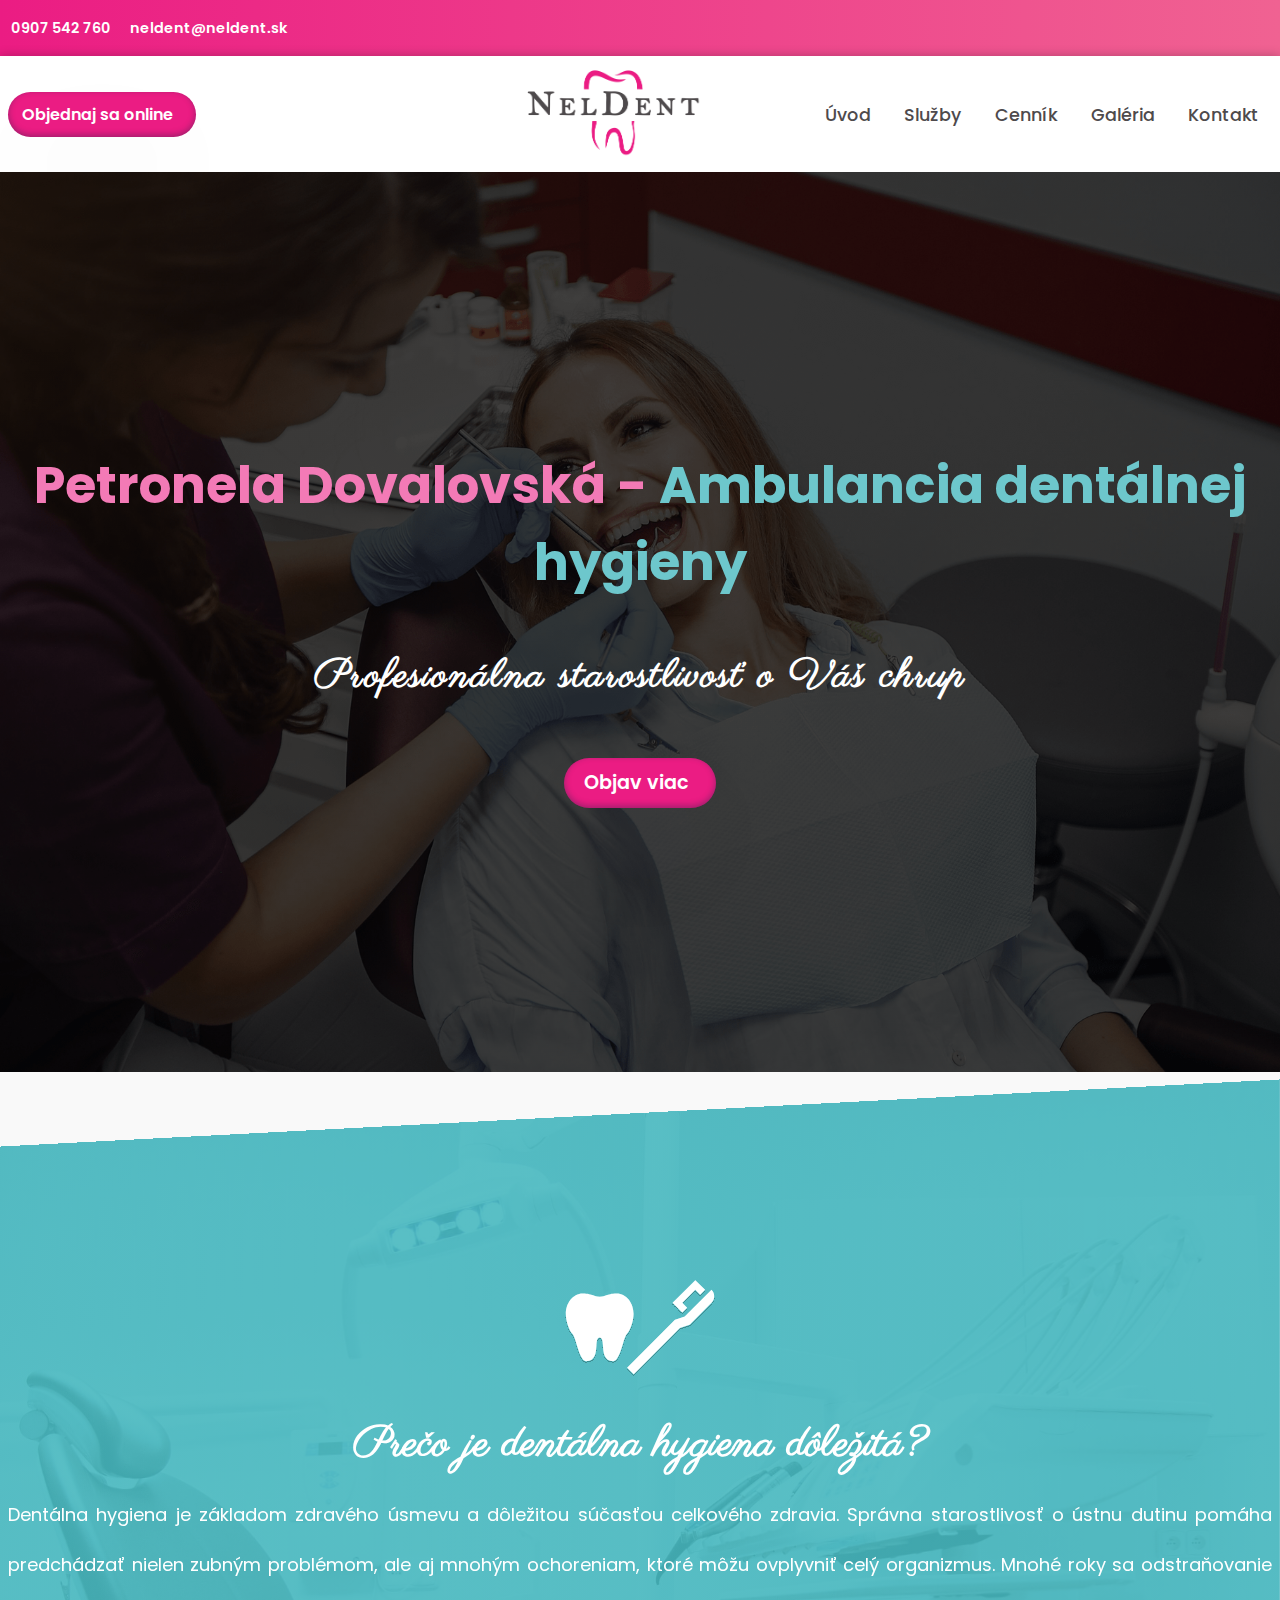
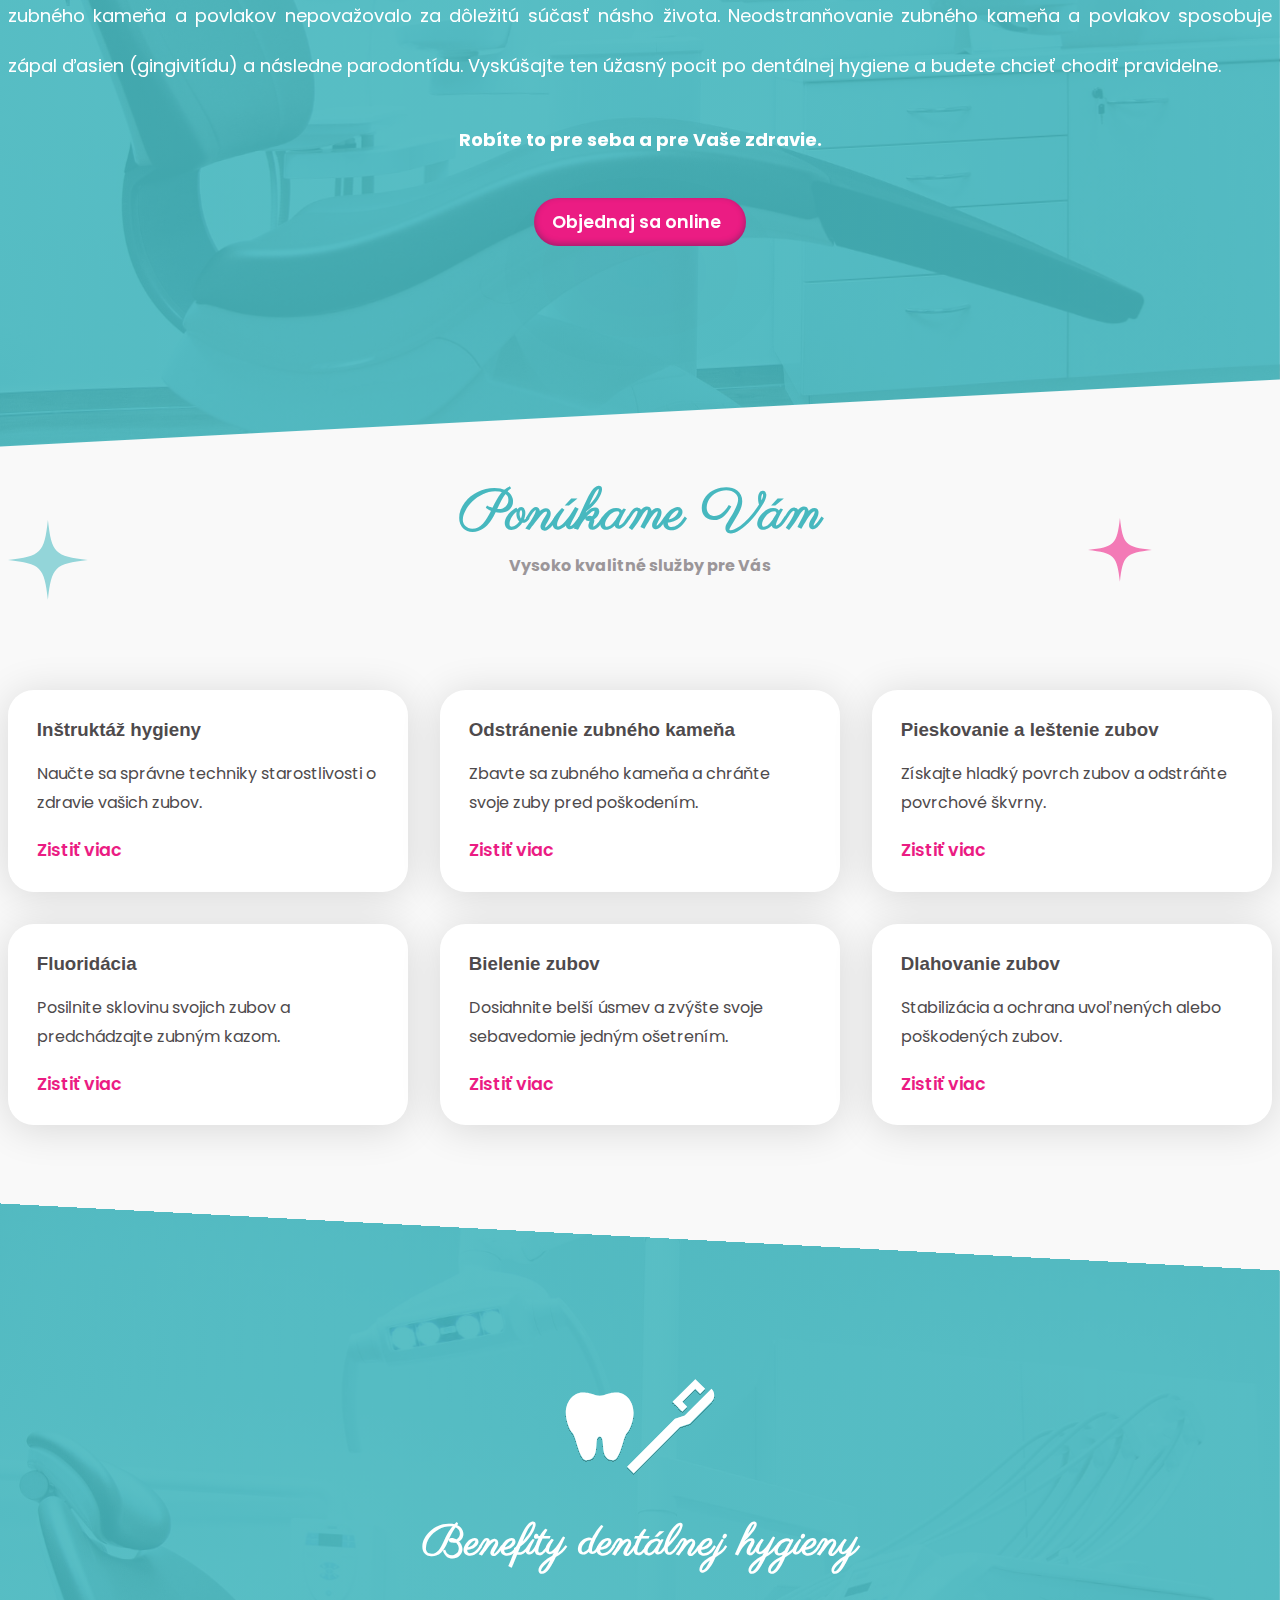
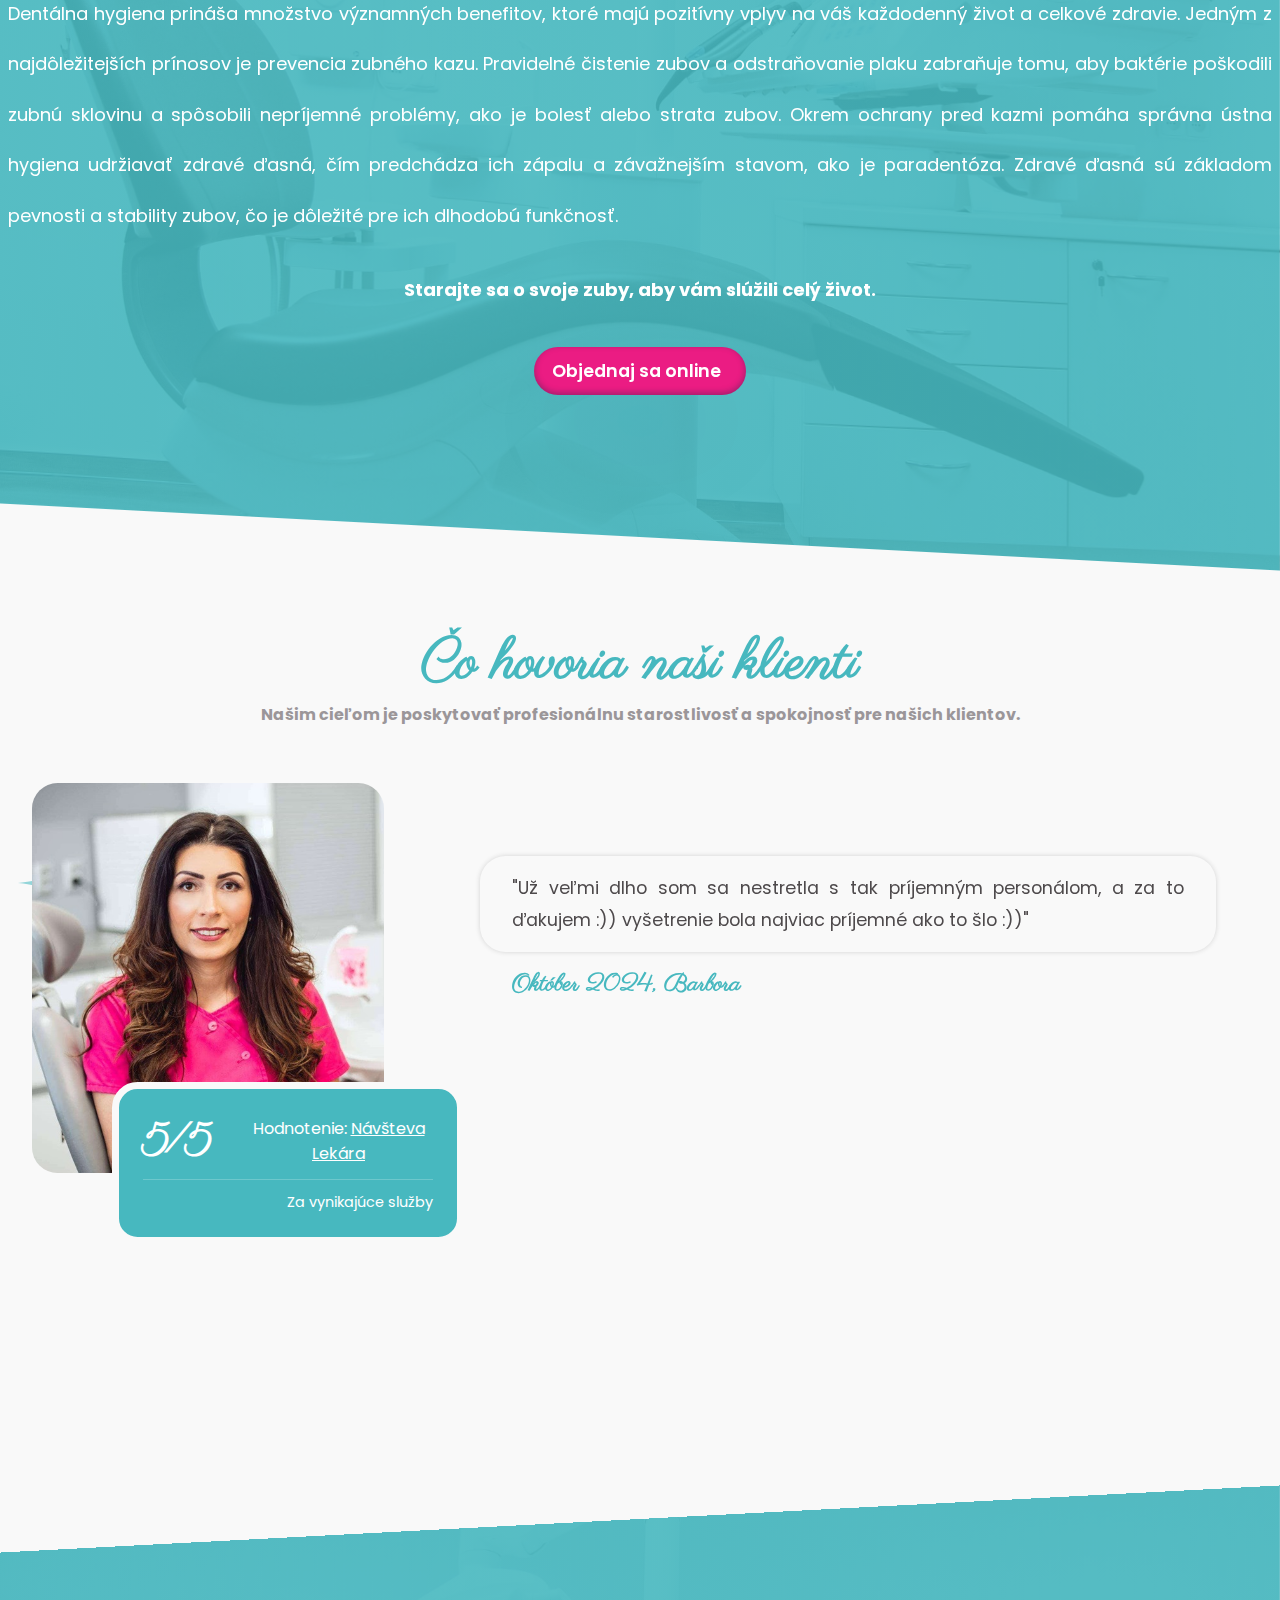
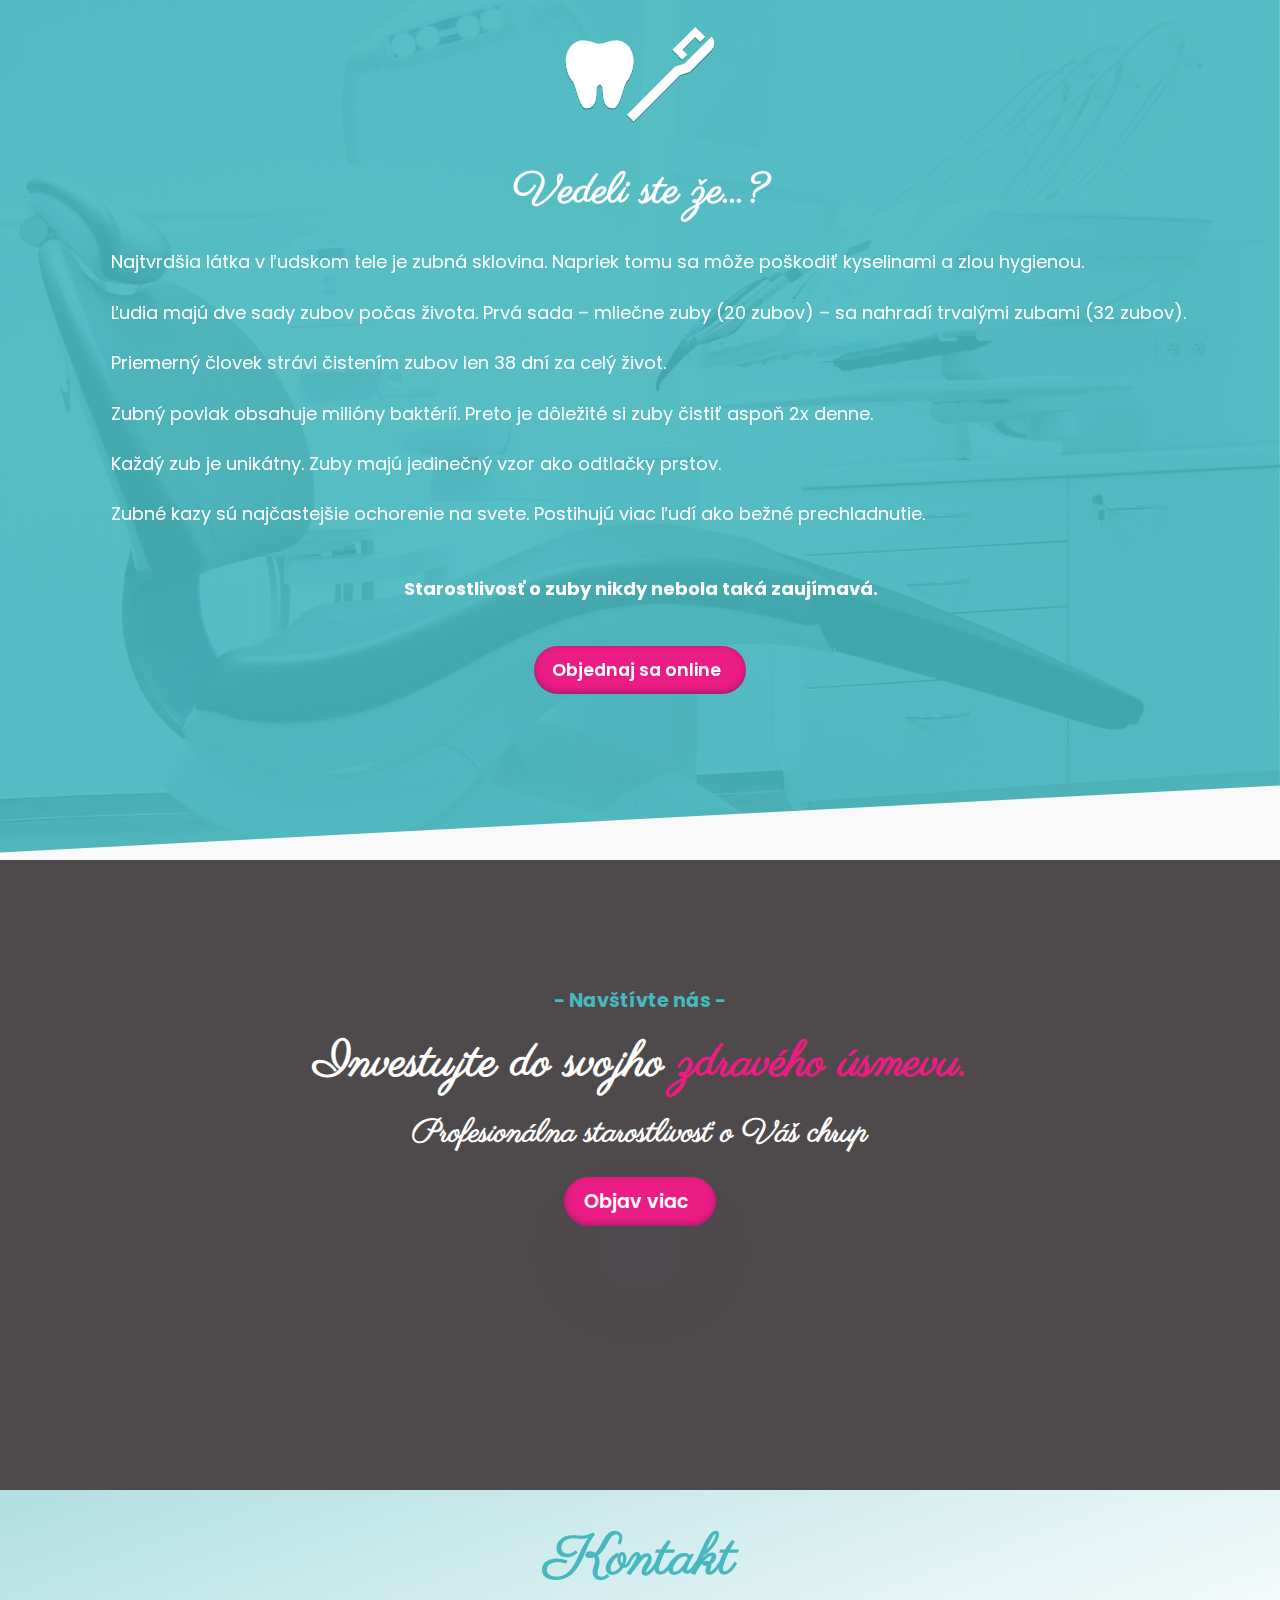
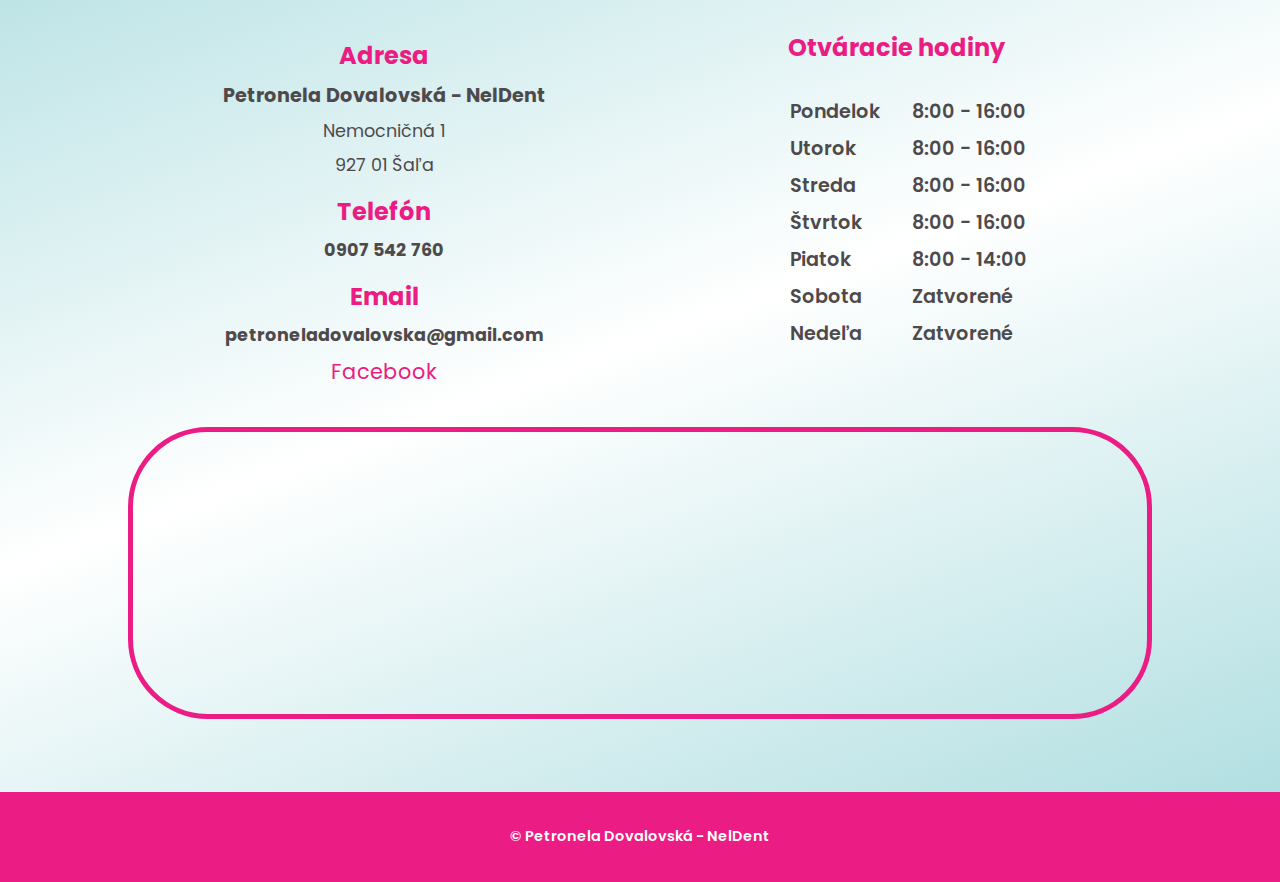
<file: index.html>
<!DOCTYPE html>
<html lang="sk">
  <head>
    <meta charset="UTF-8" />
    <meta http-equiv="X-UA-Compatible" content="IE=edge" />
    <meta name="viewport" content="width=device-width, initial-scale=1.0" />

    <link
      rel="shortcut icon"
      type="image/x-icon"
      href="./assets/images/favicon.ico"
    />
    <link
      rel="stylesheet"
      href="https://cdnjs.cloudflare.com/ajax/libs/font-awesome/6.1.1/css/all.min.css"
      integrity="sha512-KfkfwYDsLkIlwQp6LFnl8zNdLGxu9YAA1QvwINks4PhcElQSvqcyVLLD9aMhXd13uQjoXtEKNosOWaZqXgel0g=="
      crossorigin="anonymous"
      referrerpolicy="no-referrer"
    />
    <link rel="stylesheet" href="./assets/vendor/hamburgers.css" />

    <link
      rel="stylesheet"
      href="https://cdnjs.cloudflare.com/ajax/libs/animate.css/4.1.1/animate.min.css"
      integrity="sha512-c42qTSw/wPZ3/5LBzD+Bw5f7bSF2oxou6wEb+I/lqeaKV5FDIfMvvRp772y4jcJLKuGUOpbJMdg/BTl50fJYAw=="
      crossorigin="anonymous"
      referrerpolicy="no-referrer"
    />

    <!-- Swiper CSS -->
    <link
      rel="stylesheet"
      href="https://cdn.jsdelivr.net/npm/swiper@11/swiper-bundle.min.css"
    />

    <link rel="stylesheet" href="./assets/css/style.css" />

    <title>NelDent</title>
  </head>
  <body>
    <div class="top-bar">
      <div class="container">
        <div class="contact-wrapper">
          <div class="contact-bar">
            <p>
              <a href="tel:0907 542 760">
                <i class="fa-solid fa-phone"></i>0907 542 760</a
              >
            </p>
            <p>
              <a href="mailto:neldent@neldent.sk"
                ><i class="fa-solid fa-envelope"></i> neldent@neldent.sk</a
              >
            </p>
          </div>
          <div class="social">
            <a
              target="_blank"
              href="https://www.facebook.com/groups/513453005526394/"
            >
              <i class="fa-brands fa-facebook"></i>
            </a>
          </div>
        </div>
      </div>
    </div>
    <header>
      <div class="container">
        <div class="header-wrapper">
          <div class="call-to-action">
            <a
              href="https://www.navstevalekara.sk/lekari/dentalna-hygiena-s11072/nitriansky-kraj-k302/sala-o528/sala-m2383/bc-petronela-dovalovska-d26748.html"
              target="_blank"
              >Objednaj sa online <i class="fa-solid fa-arrow-right"></i
            ></a>
          </div>
          <div class="logo">
            <a href="./index.html">
              <img src="./assets/images/logo.png" width="180" alt="NelDent" />
            </a>
          </div>
          <div class="menu">
            <ul>
              <li><a href="./index.html" class="menu-link">Úvod</a></li>
              <li><a href="#services" class="menu-link">Služby</a></li>
              <li><a href="./cennik/index.html">Cenník</a></li>
              <li><a href="./galeria/index.html">Galéria</a></li>
              <li><a href="#contact" class="menu-link">Kontakt</a></li>
            </ul>
          </div>

          <button
            class="hamburger hamburger--spin-r"
            type="button"
            data-hamburger=""
          >
            <span class="hamburger-box">
              <span class="hamburger-inner"></span>
            </span>
          </button>
        </div>
      </div>
    </header>

    <div class="responsive-menu" data-responsive-menu>
      <ul class="responsive-nav">
        <li><a href="#services" class="menu-link">Služby</a></li>
        <li><a href="./cennik/index.html">Cenník</a></li>
        <li><a href="./galeria/index.html">Galéria</a></li>
        <li><a href="#contact" class="menu-link">Kontakt</a></li>
        <li>
          <a
            target="_blank"
            href="https://www.navstevalekara.sk/lekari/dentalna-hygiena-s11072/nitriansky-kraj-k302/sala-o528/sala-m2383/bc-petronela-dovalovska-d26748.html"
            >Objednaj sa online</a
          >
        </li>
      </ul>
    </div>

    <section class="hero">
      <div class="container">
        <div class="intro">
          <div>
            <h1 class="main-title animate__animated animate__fadeInDown">
              Petronela Dovalovská - <span>Ambulancia dentálnej hygieny</span>
            </h1>
            <h2
              class="second-title animate__animated animate__fadeInUp animate__slow"
            >
              Profesionálna starostlivosť o Váš chrup
            </h2>
          </div>
          <div
            class="call-to-action animate__animated animate__fadeInUp animate__slow"
          >
            <a href="#services"
              >Objav viac <i class="fa-solid fa-arrow-right"></i
            ></a>
          </div>
        </div>
      </div>
    </section>

    <section class="dental-info">
      <div class="container">
        <svg
          width="160"
          height="160"
          viewBox="0 0 746 476"
          fill="none"
          xmlns="http://www.w3.org/2000/svg"
        >
          <g filter="url(#filter0_d_3_9)">
            <mask id="path-1-inside-1_3_9" fill="white">
              <path
                fill-rule="evenodd"
                clip-rule="evenodd"
                d="M583.374 160.946L535.022 112.548L647.919 0L696.727 47.9415L672.095 72.1405L647.919 47.9415L583.374 112.548L607.55 136.976L583.374 160.946ZM341.615 468L309 435.354L546.882 197.473L595.234 181.264L728.658 47.9415C746.448 65.7483 746.448 94.7415 728.658 112.548L619.866 221.216L571.286 237.424L341.615 468ZM4 167.1C4 116.55 37.7 66 88.25 66C116.078 66 128.587 71.1066 139.832 75.6973C149.013 79.4456 157.352 82.85 172.5 82.85C187.648 82.85 195.987 79.4456 205.168 75.6973C216.413 71.1066 228.922 66 256.75 66C307.3 66 341 116.55 341 167.1C341 202.653 324.15 251.35 307.3 268.2C301.067 274.433 294.834 294.501 287.747 317.316C275.678 356.174 261.134 403 239.9 403C193.919 403 191.038 360.388 188.739 326.388C187.213 303.822 185.944 285.05 172.5 285.05C159.056 285.05 157.786 303.822 156.261 326.388C153.962 360.388 151.081 403 105.1 403C83.8664 403 69.3223 356.174 57.2526 317.316C50.1664 294.501 43.9332 274.433 37.7 268.2C20.85 251.35 4 202.653 4 167.1Z"
              />
            </mask>
            <path
              fill-rule="evenodd"
              clip-rule="evenodd"
              d="M583.374 160.946L535.022 112.548L647.919 0L696.727 47.9415L672.095 72.1405L647.919 47.9415L583.374 112.548L607.55 136.976L583.374 160.946ZM341.615 468L309 435.354L546.882 197.473L595.234 181.264L728.658 47.9415C746.448 65.7483 746.448 94.7415 728.658 112.548L619.866 221.216L571.286 237.424L341.615 468ZM4 167.1C4 116.55 37.7 66 88.25 66C116.078 66 128.587 71.1066 139.832 75.6973C149.013 79.4456 157.352 82.85 172.5 82.85C187.648 82.85 195.987 79.4456 205.168 75.6973C216.413 71.1066 228.922 66 256.75 66C307.3 66 341 116.55 341 167.1C341 202.653 324.15 251.35 307.3 268.2C301.067 274.433 294.834 294.501 287.747 317.316C275.678 356.174 261.134 403 239.9 403C193.919 403 191.038 360.388 188.739 326.388C187.213 303.822 185.944 285.05 172.5 285.05C159.056 285.05 157.786 303.822 156.261 326.388C153.962 360.388 151.081 403 105.1 403C83.8664 403 69.3223 356.174 57.2526 317.316C50.1664 294.501 43.9332 274.433 37.7 268.2C20.85 251.35 4 202.653 4 167.1Z"
              fill="white"
            />
            <path
              d="M535.022 112.548L534.316 111.84L533.607 112.547L534.315 113.255L535.022 112.548ZM583.374 160.946L582.667 161.653L583.371 162.358L584.078 161.656L583.374 160.946ZM647.919 0L648.62 -0.713411L647.914 -1.40684L647.213 -0.7082L647.919 0ZM696.727 47.9415L697.428 48.6548L698.154 47.9414L697.428 47.228L696.727 47.9415ZM672.095 72.1405L671.388 72.8472L672.089 73.5488L672.796 72.8538L672.095 72.1405ZM647.919 47.9415L648.627 47.2347L647.919 46.5266L647.212 47.2347L647.919 47.9415ZM583.374 112.548L582.667 111.842L581.964 112.545L582.663 113.252L583.374 112.548ZM607.55 136.976L608.254 137.686L608.963 136.982L608.261 136.272L607.55 136.976ZM309 435.354L308.293 434.647L307.586 435.354L308.293 436.061L309 435.354ZM341.615 468L340.907 468.707L341.616 469.416L342.323 468.706L341.615 468ZM546.882 197.473L546.564 196.525L546.341 196.6L546.175 196.766L546.882 197.473ZM595.234 181.264L595.552 182.213L595.775 182.138L595.941 181.972L595.234 181.264ZM728.658 47.9415L729.365 47.2347L728.658 46.5272L727.951 47.2341L728.658 47.9415ZM728.658 112.548L729.364 113.256L729.365 113.255L728.658 112.548ZM619.866 221.216L620.182 222.164L620.406 222.09L620.573 221.923L619.866 221.216ZM571.286 237.424L570.97 236.476L570.745 236.551L570.578 236.719L571.286 237.424ZM139.832 75.6973L140.21 74.7715L140.21 74.7715L139.832 75.6973ZM205.168 75.6973L204.79 74.7715L204.79 74.7715L205.168 75.6973ZM287.747 317.316L286.792 317.019L286.792 317.019L287.747 317.316ZM188.739 326.388L189.737 326.321L189.737 326.321L188.739 326.388ZM156.261 326.388L155.263 326.321L155.263 326.321L156.261 326.388ZM57.2526 317.316L56.2976 317.612L56.2976 317.612L57.2526 317.316ZM37.7 268.2L36.9929 268.907L36.9929 268.907L37.7 268.2ZM534.315 113.255L582.667 161.653L584.081 160.24L535.73 111.842L534.315 113.255ZM647.213 -0.7082L534.316 111.84L535.728 113.256L648.625 0.7082L647.213 -0.7082ZM697.428 47.228L648.62 -0.713411L647.218 0.713411L696.026 48.6549L697.428 47.228ZM672.796 72.8538L697.428 48.6548L696.026 47.2281L671.394 71.4271L672.796 72.8538ZM647.212 48.6482L671.388 72.8472L672.803 71.4337L648.627 47.2347L647.212 48.6482ZM584.081 113.255L648.627 48.6482L647.212 47.2347L582.667 111.842L584.081 113.255ZM608.261 136.272L584.085 111.845L582.663 113.252L606.839 137.679L608.261 136.272ZM584.078 161.656L608.254 137.686L606.846 136.265L582.67 160.236L584.078 161.656ZM308.293 436.061L340.907 468.707L342.322 467.293L309.707 434.647L308.293 436.061ZM546.175 196.766L308.293 434.647L309.707 436.061L547.589 198.18L546.175 196.766ZM594.916 180.316L546.564 196.525L547.2 198.421L595.552 182.213L594.916 180.316ZM727.951 47.2341L594.527 180.557L595.941 181.972L729.364 48.6488L727.951 47.2341ZM729.365 113.255C747.545 95.0578 747.545 65.432 729.365 47.2347L727.95 48.6482C745.35 66.0646 745.35 94.4251 727.95 111.842L729.365 113.255ZM620.573 221.923L729.364 113.256L727.951 111.841L619.159 220.508L620.573 221.923ZM571.603 238.373L620.182 222.164L619.549 220.267L570.97 236.476L571.603 238.373ZM342.323 468.706L571.995 238.13L570.578 236.719L340.906 467.294L342.323 468.706ZM88.25 65C62.6108 65 41.2756 77.8276 26.3794 96.9798C11.4916 116.121 3 141.615 3 167.1H5C5 142.035 13.3584 116.979 27.9581 98.2077C42.5494 79.4474 63.3392 67 88.25 67V65ZM140.21 74.7715C128.89 70.1503 116.249 65 88.25 65V67C115.907 67 128.284 72.0629 139.454 76.6231L140.21 74.7715ZM172.5 81.85C157.549 81.85 149.355 78.5051 140.21 74.7715L139.454 76.6231C148.671 80.3861 157.155 83.85 172.5 83.85V81.85ZM204.79 74.7715C195.645 78.5051 187.451 81.85 172.5 81.85V83.85C187.845 83.85 196.329 80.3861 205.546 76.6231L204.79 74.7715ZM256.75 65C228.751 65 216.11 70.1503 204.79 74.7715L205.546 76.6231C216.716 72.0629 229.093 67 256.75 67V65ZM342 167.1C342 141.615 333.508 116.121 318.621 96.9798C303.724 77.8276 282.389 65 256.75 65V67C281.661 67 302.451 79.4474 317.042 98.2077C331.642 116.979 340 142.035 340 167.1H342ZM308.007 268.907C316.599 260.315 325.084 243.749 331.416 224.984C337.759 206.187 342 185.014 342 167.1H340C340 184.74 335.816 205.692 329.521 224.344C323.216 243.027 314.851 259.235 306.593 267.493L308.007 268.907ZM288.702 317.612C292.248 306.197 295.569 295.505 298.781 286.889C300.386 282.582 301.956 278.814 303.505 275.746C305.06 272.664 306.561 270.353 308.007 268.907L306.593 267.493C304.922 269.164 303.307 271.699 301.719 274.845C300.124 278.006 298.524 281.85 296.907 286.191C293.671 294.87 290.333 305.621 286.792 317.019L288.702 317.612ZM239.9 404C245.606 404 250.744 400.85 255.377 395.749C260.012 390.644 264.248 383.474 268.165 375.156C276 358.516 282.674 337.022 288.702 317.612L286.792 317.019C280.751 336.468 274.119 357.816 266.355 374.304C262.473 382.549 258.337 389.514 253.896 394.404C249.453 399.297 244.811 402 239.9 402V404ZM187.742 326.456C188.888 343.406 190.184 362.757 197.028 377.857C200.463 385.434 205.313 391.988 212.276 396.642C219.242 401.298 228.246 404 239.9 404V402C228.564 402 219.965 399.376 213.387 394.979C206.806 390.581 202.17 384.357 198.85 377.031C192.184 362.325 190.89 343.37 189.737 326.321L187.742 326.456ZM172.5 286.05C175.595 286.05 177.933 287.117 179.774 289.029C181.648 290.976 183.056 293.852 184.129 297.536C186.28 304.922 186.976 315.13 187.742 326.456L189.737 326.321C188.977 315.08 188.275 304.619 186.049 296.977C184.934 293.148 183.408 289.92 181.215 287.642C178.989 285.33 176.127 284.05 172.5 284.05V286.05ZM157.258 326.456C158.024 315.13 158.72 304.922 160.871 297.536C161.944 293.852 163.352 290.976 165.226 289.029C167.067 287.117 169.405 286.05 172.5 286.05V284.05C168.873 284.05 166.011 285.33 163.785 287.642C161.592 289.92 160.066 293.147 158.951 296.977C156.725 304.619 156.023 315.08 155.263 326.321L157.258 326.456ZM105.1 404C116.754 404 125.758 401.298 132.724 396.642C139.687 391.988 144.537 385.434 147.972 377.857C154.816 362.757 156.112 343.406 157.258 326.456L155.263 326.321C154.11 343.37 152.816 362.325 146.15 377.031C142.83 384.357 138.194 390.581 131.613 394.979C125.035 399.376 116.436 402 105.1 402V404ZM56.2976 317.612C62.3264 337.022 69.0004 358.516 76.8351 375.156C80.7518 383.474 84.9876 390.644 89.6229 395.749C94.2555 400.85 99.394 404 105.1 404V402C100.189 402 95.5471 399.297 91.1035 394.404C86.6627 389.514 82.5268 382.549 78.6446 374.304C70.8813 357.816 64.2485 336.468 58.2076 317.019L56.2976 317.612ZM36.9929 268.907C38.4387 270.353 39.94 272.664 41.4955 275.746C43.0438 278.814 44.6141 282.582 46.2194 286.889C49.4309 295.505 52.7519 306.197 56.2976 317.612L58.2076 317.019C54.6672 305.621 51.3285 294.87 48.0935 286.191C46.4755 281.85 44.876 278.006 43.281 274.845C41.6932 271.699 40.0779 269.164 38.4071 267.493L36.9929 268.907ZM3 167.1C3 185.014 7.24068 206.187 13.5837 224.984C19.9164 243.749 28.4013 260.315 36.9929 268.907L38.4071 267.493C30.1487 259.235 21.7836 243.027 15.4788 224.344C9.18432 205.692 5 184.74 5 167.1H3Z"
              fill="white"
              mask="url(#path-1-inside-1_3_9)"
            />
          </g>
          <defs>
            <filter
              id="filter0_d_3_9"
              x="0"
              y="0"
              width="746"
              height="476"
              filterUnits="userSpaceOnUse"
              color-interpolation-filters="sRGB"
            >
              <feFlood flood-opacity="0" result="BackgroundImageFix" />
              <feColorMatrix
                in="SourceAlpha"
                type="matrix"
                values="0 0 0 0 0 0 0 0 0 0 0 0 0 0 0 0 0 0 127 0"
                result="hardAlpha"
              />
              <feOffset dy="4" />
              <feGaussianBlur stdDeviation="2" />
              <feComposite in2="hardAlpha" operator="out" />
              <feColorMatrix
                type="matrix"
                values="0 0 0 0 0 0 0 0 0 0 0 0 0 0 0 0 0 0 0.25 0"
              />
              <feBlend
                mode="normal"
                in2="BackgroundImageFix"
                result="effect1_dropShadow_3_9"
              />
              <feBlend
                mode="normal"
                in="SourceGraphic"
                in2="effect1_dropShadow_3_9"
                result="shape"
              />
            </filter>
          </defs>
        </svg>
        <h2 class="wow animate__animated animate__fadeInLeft">
          Prečo je dentálna hygiena dôležitá?
        </h2>
        <p class="text-justify wow animate__animated animate__fadeInRight">
          Dentálna hygiena je základom zdravého úsmevu a dôležitou súčasťou
          celkového zdravia. Správna starostlivosť o ústnu dutinu pomáha
          predchádzať nielen zubným problémom, ale aj mnohým ochoreniam, ktoré
          môžu ovplyvniť celý organizmus. Mnohé roky sa odstraňovanie zubného
          kameňa a povlakov nepovažovalo za dôležitú súčasť násho života.
          Neodstranňovanie zubného kameňa a povlakov sposobuje zápal ďasien
          (gingivitídu) a následne parodontídu. Vyskúšajte ten úžasný pocit po
          dentálnej hygiene a budete chcieť chodiť pravidelne.
        </p>
        <p
          class="text-center info-slogan wow animate__animated animate__fadeInDown"
        >
          <strong>Robíte to pre seba a pre Vaše zdravie.</strong>
        </p>
        <span class="wow animate__animated animate__fadeInUp">
          <a
            href="https://www.navstevalekara.sk/lekari/dentalna-hygiena-s11072/nitriansky-kraj-k302/sala-o528/sala-m2383/bc-petronela-dovalovska-d26748.html"
            target="_blank"
            class="call-to-action"
            >Objednaj sa online <i class="fa-solid fa-arrow-right"></i>
          </a>
        </span>
      </div>
    </section>

    <section class="services" id="services">
      <div class="container">
        <h2 class="wow animate__animated animate__fadeInLeft">Ponúkame Vám</h2>
        <h4 class="wow animate__animated animate__fadeInRight">
          Vysoko kvalitné služby pre Vás
        </h4>

        <div class="services-cards">
          <div class="services-card wow animate__animated animate__fadeInDown">
            <i class="fa-solid fa-tooth fa-2x"></i>
            <h3>Inštruktáž hygieny</h3>
            <p>
              Naučte sa správne techniky starostlivosti o zdravie vašich zubov.
            </p>
            <a href="">Zistiť viac</a>
          </div>

          <div class="services-card wow animate__animated animate__fadeInDown">
            <i class="fa-solid fa-tooth fa-2x"></i>
            <h3>Odstránenie zubného kameňa</h3>
            <p>
              Zbavte sa zubného kameňa a chráňte svoje zuby pred poškodením.
            </p>
            <a href="">Zistiť viac</a>
          </div>

          <div class="services-card wow animate__animated animate__fadeInDown">
            <i class="fa-solid fa-tooth fa-2x"></i>
            <h3>Pieskovanie a leštenie zubov</h3>
            <p>Získajte hladký povrch zubov a odstráňte povrchové škvrny.</p>
            <a href="">Zistiť viac</a>
          </div>

          <div class="services-card wow animate__animated animate__fadeInDown">
            <i class="fa-solid fa-tooth fa-2x"></i>
            <h3>Fluoridácia</h3>
            <p>
              Posilnite sklovinu svojich zubov a predchádzajte zubným kazom.
            </p>
            <a href="">Zistiť viac</a>
          </div>

          <div class="services-card wow animate__animated animate__fadeInDown">
            <i class="fa-solid fa-tooth fa-2x"></i>
            <h3>Bielenie zubov</h3>
            <p>
              Dosiahnite belší úsmev a zvýšte svoje sebavedomie jedným
              ošetrením.
            </p>
            <a href="">Zistiť viac</a>
          </div>

          <div class="services-card wow animate__animated animate__fadeInDown">
            <i class="fa-solid fa-tooth fa-2x"></i>
            <h3>Dlahovanie zubov</h3>
            <p>Stabilizácia a ochrana uvoľnených alebo poškodených zubov.</p>
            <a href="">Zistiť viac</a>
          </div>
        </div>
      </div>

      <svg
        width="80"
        height="80"
        viewBox="0 0 83 83"
        fill=""
        xmlns="http://www.w3.org/2000/svg"
        class="animate__animated animate__pulse animate__infinite infinite pink-star"
      >
        <path
          d="M82.8258 41.4129C48.4756 45.2652 45.2653 48.4755 41.4129 82.8257C37.5606 48.4755 34.3502 45.2652 0 41.4129C34.3502 37.5605 37.5606 34.3502 41.4129 0C45.2653 34.3502 48.4756 37.5605 82.8258 41.4129Z"
          fill=""
        />
      </svg>

      <svg
        width="100"
        height="100"
        viewBox="0 0 83 83"
        fill=""
        xmlns="http://www.w3.org/2000/svg"
        class="animate__animated animate__heartBeat animate__infinite infinite blue-star animate__delay-1s animate__slower"
      >
        <path
          d="M82.8258 41.4129C48.4756 45.2652 45.2653 48.4755 41.4129 82.8257C37.5606 48.4755 34.3502 45.2652 0 41.4129C34.3502 37.5605 37.5606 34.3502 41.4129 0C45.2653 34.3502 48.4756 37.5605 82.8258 41.4129Z"
          fill=""
        />
      </svg>
    </section>

    <section class="dental-info-2">
      <div class="container">
        <svg
          width="160"
          height="160"
          viewBox="0 0 746 476"
          fill="none"
          xmlns="http://www.w3.org/2000/svg"
        >
          <g filter="url(#filter0_d_3_9)">
            <mask id="path-1-inside-1_3_9" fill="white">
              <path
                fill-rule="evenodd"
                clip-rule="evenodd"
                d="M583.374 160.946L535.022 112.548L647.919 0L696.727 47.9415L672.095 72.1405L647.919 47.9415L583.374 112.548L607.55 136.976L583.374 160.946ZM341.615 468L309 435.354L546.882 197.473L595.234 181.264L728.658 47.9415C746.448 65.7483 746.448 94.7415 728.658 112.548L619.866 221.216L571.286 237.424L341.615 468ZM4 167.1C4 116.55 37.7 66 88.25 66C116.078 66 128.587 71.1066 139.832 75.6973C149.013 79.4456 157.352 82.85 172.5 82.85C187.648 82.85 195.987 79.4456 205.168 75.6973C216.413 71.1066 228.922 66 256.75 66C307.3 66 341 116.55 341 167.1C341 202.653 324.15 251.35 307.3 268.2C301.067 274.433 294.834 294.501 287.747 317.316C275.678 356.174 261.134 403 239.9 403C193.919 403 191.038 360.388 188.739 326.388C187.213 303.822 185.944 285.05 172.5 285.05C159.056 285.05 157.786 303.822 156.261 326.388C153.962 360.388 151.081 403 105.1 403C83.8664 403 69.3223 356.174 57.2526 317.316C50.1664 294.501 43.9332 274.433 37.7 268.2C20.85 251.35 4 202.653 4 167.1Z"
              />
            </mask>
            <path
              fill-rule="evenodd"
              clip-rule="evenodd"
              d="M583.374 160.946L535.022 112.548L647.919 0L696.727 47.9415L672.095 72.1405L647.919 47.9415L583.374 112.548L607.55 136.976L583.374 160.946ZM341.615 468L309 435.354L546.882 197.473L595.234 181.264L728.658 47.9415C746.448 65.7483 746.448 94.7415 728.658 112.548L619.866 221.216L571.286 237.424L341.615 468ZM4 167.1C4 116.55 37.7 66 88.25 66C116.078 66 128.587 71.1066 139.832 75.6973C149.013 79.4456 157.352 82.85 172.5 82.85C187.648 82.85 195.987 79.4456 205.168 75.6973C216.413 71.1066 228.922 66 256.75 66C307.3 66 341 116.55 341 167.1C341 202.653 324.15 251.35 307.3 268.2C301.067 274.433 294.834 294.501 287.747 317.316C275.678 356.174 261.134 403 239.9 403C193.919 403 191.038 360.388 188.739 326.388C187.213 303.822 185.944 285.05 172.5 285.05C159.056 285.05 157.786 303.822 156.261 326.388C153.962 360.388 151.081 403 105.1 403C83.8664 403 69.3223 356.174 57.2526 317.316C50.1664 294.501 43.9332 274.433 37.7 268.2C20.85 251.35 4 202.653 4 167.1Z"
              fill="white"
            />
            <path
              d="M535.022 112.548L534.316 111.84L533.607 112.547L534.315 113.255L535.022 112.548ZM583.374 160.946L582.667 161.653L583.371 162.358L584.078 161.656L583.374 160.946ZM647.919 0L648.62 -0.713411L647.914 -1.40684L647.213 -0.7082L647.919 0ZM696.727 47.9415L697.428 48.6548L698.154 47.9414L697.428 47.228L696.727 47.9415ZM672.095 72.1405L671.388 72.8472L672.089 73.5488L672.796 72.8538L672.095 72.1405ZM647.919 47.9415L648.627 47.2347L647.919 46.5266L647.212 47.2347L647.919 47.9415ZM583.374 112.548L582.667 111.842L581.964 112.545L582.663 113.252L583.374 112.548ZM607.55 136.976L608.254 137.686L608.963 136.982L608.261 136.272L607.55 136.976ZM309 435.354L308.293 434.647L307.586 435.354L308.293 436.061L309 435.354ZM341.615 468L340.907 468.707L341.616 469.416L342.323 468.706L341.615 468ZM546.882 197.473L546.564 196.525L546.341 196.6L546.175 196.766L546.882 197.473ZM595.234 181.264L595.552 182.213L595.775 182.138L595.941 181.972L595.234 181.264ZM728.658 47.9415L729.365 47.2347L728.658 46.5272L727.951 47.2341L728.658 47.9415ZM728.658 112.548L729.364 113.256L729.365 113.255L728.658 112.548ZM619.866 221.216L620.182 222.164L620.406 222.09L620.573 221.923L619.866 221.216ZM571.286 237.424L570.97 236.476L570.745 236.551L570.578 236.719L571.286 237.424ZM139.832 75.6973L140.21 74.7715L140.21 74.7715L139.832 75.6973ZM205.168 75.6973L204.79 74.7715L204.79 74.7715L205.168 75.6973ZM287.747 317.316L286.792 317.019L286.792 317.019L287.747 317.316ZM188.739 326.388L189.737 326.321L189.737 326.321L188.739 326.388ZM156.261 326.388L155.263 326.321L155.263 326.321L156.261 326.388ZM57.2526 317.316L56.2976 317.612L56.2976 317.612L57.2526 317.316ZM37.7 268.2L36.9929 268.907L36.9929 268.907L37.7 268.2ZM534.315 113.255L582.667 161.653L584.081 160.24L535.73 111.842L534.315 113.255ZM647.213 -0.7082L534.316 111.84L535.728 113.256L648.625 0.7082L647.213 -0.7082ZM697.428 47.228L648.62 -0.713411L647.218 0.713411L696.026 48.6549L697.428 47.228ZM672.796 72.8538L697.428 48.6548L696.026 47.2281L671.394 71.4271L672.796 72.8538ZM647.212 48.6482L671.388 72.8472L672.803 71.4337L648.627 47.2347L647.212 48.6482ZM584.081 113.255L648.627 48.6482L647.212 47.2347L582.667 111.842L584.081 113.255ZM608.261 136.272L584.085 111.845L582.663 113.252L606.839 137.679L608.261 136.272ZM584.078 161.656L608.254 137.686L606.846 136.265L582.67 160.236L584.078 161.656ZM308.293 436.061L340.907 468.707L342.322 467.293L309.707 434.647L308.293 436.061ZM546.175 196.766L308.293 434.647L309.707 436.061L547.589 198.18L546.175 196.766ZM594.916 180.316L546.564 196.525L547.2 198.421L595.552 182.213L594.916 180.316ZM727.951 47.2341L594.527 180.557L595.941 181.972L729.364 48.6488L727.951 47.2341ZM729.365 113.255C747.545 95.0578 747.545 65.432 729.365 47.2347L727.95 48.6482C745.35 66.0646 745.35 94.4251 727.95 111.842L729.365 113.255ZM620.573 221.923L729.364 113.256L727.951 111.841L619.159 220.508L620.573 221.923ZM571.603 238.373L620.182 222.164L619.549 220.267L570.97 236.476L571.603 238.373ZM342.323 468.706L571.995 238.13L570.578 236.719L340.906 467.294L342.323 468.706ZM88.25 65C62.6108 65 41.2756 77.8276 26.3794 96.9798C11.4916 116.121 3 141.615 3 167.1H5C5 142.035 13.3584 116.979 27.9581 98.2077C42.5494 79.4474 63.3392 67 88.25 67V65ZM140.21 74.7715C128.89 70.1503 116.249 65 88.25 65V67C115.907 67 128.284 72.0629 139.454 76.6231L140.21 74.7715ZM172.5 81.85C157.549 81.85 149.355 78.5051 140.21 74.7715L139.454 76.6231C148.671 80.3861 157.155 83.85 172.5 83.85V81.85ZM204.79 74.7715C195.645 78.5051 187.451 81.85 172.5 81.85V83.85C187.845 83.85 196.329 80.3861 205.546 76.6231L204.79 74.7715ZM256.75 65C228.751 65 216.11 70.1503 204.79 74.7715L205.546 76.6231C216.716 72.0629 229.093 67 256.75 67V65ZM342 167.1C342 141.615 333.508 116.121 318.621 96.9798C303.724 77.8276 282.389 65 256.75 65V67C281.661 67 302.451 79.4474 317.042 98.2077C331.642 116.979 340 142.035 340 167.1H342ZM308.007 268.907C316.599 260.315 325.084 243.749 331.416 224.984C337.759 206.187 342 185.014 342 167.1H340C340 184.74 335.816 205.692 329.521 224.344C323.216 243.027 314.851 259.235 306.593 267.493L308.007 268.907ZM288.702 317.612C292.248 306.197 295.569 295.505 298.781 286.889C300.386 282.582 301.956 278.814 303.505 275.746C305.06 272.664 306.561 270.353 308.007 268.907L306.593 267.493C304.922 269.164 303.307 271.699 301.719 274.845C300.124 278.006 298.524 281.85 296.907 286.191C293.671 294.87 290.333 305.621 286.792 317.019L288.702 317.612ZM239.9 404C245.606 404 250.744 400.85 255.377 395.749C260.012 390.644 264.248 383.474 268.165 375.156C276 358.516 282.674 337.022 288.702 317.612L286.792 317.019C280.751 336.468 274.119 357.816 266.355 374.304C262.473 382.549 258.337 389.514 253.896 394.404C249.453 399.297 244.811 402 239.9 402V404ZM187.742 326.456C188.888 343.406 190.184 362.757 197.028 377.857C200.463 385.434 205.313 391.988 212.276 396.642C219.242 401.298 228.246 404 239.9 404V402C228.564 402 219.965 399.376 213.387 394.979C206.806 390.581 202.17 384.357 198.85 377.031C192.184 362.325 190.89 343.37 189.737 326.321L187.742 326.456ZM172.5 286.05C175.595 286.05 177.933 287.117 179.774 289.029C181.648 290.976 183.056 293.852 184.129 297.536C186.28 304.922 186.976 315.13 187.742 326.456L189.737 326.321C188.977 315.08 188.275 304.619 186.049 296.977C184.934 293.148 183.408 289.92 181.215 287.642C178.989 285.33 176.127 284.05 172.5 284.05V286.05ZM157.258 326.456C158.024 315.13 158.72 304.922 160.871 297.536C161.944 293.852 163.352 290.976 165.226 289.029C167.067 287.117 169.405 286.05 172.5 286.05V284.05C168.873 284.05 166.011 285.33 163.785 287.642C161.592 289.92 160.066 293.147 158.951 296.977C156.725 304.619 156.023 315.08 155.263 326.321L157.258 326.456ZM105.1 404C116.754 404 125.758 401.298 132.724 396.642C139.687 391.988 144.537 385.434 147.972 377.857C154.816 362.757 156.112 343.406 157.258 326.456L155.263 326.321C154.11 343.37 152.816 362.325 146.15 377.031C142.83 384.357 138.194 390.581 131.613 394.979C125.035 399.376 116.436 402 105.1 402V404ZM56.2976 317.612C62.3264 337.022 69.0004 358.516 76.8351 375.156C80.7518 383.474 84.9876 390.644 89.6229 395.749C94.2555 400.85 99.394 404 105.1 404V402C100.189 402 95.5471 399.297 91.1035 394.404C86.6627 389.514 82.5268 382.549 78.6446 374.304C70.8813 357.816 64.2485 336.468 58.2076 317.019L56.2976 317.612ZM36.9929 268.907C38.4387 270.353 39.94 272.664 41.4955 275.746C43.0438 278.814 44.6141 282.582 46.2194 286.889C49.4309 295.505 52.7519 306.197 56.2976 317.612L58.2076 317.019C54.6672 305.621 51.3285 294.87 48.0935 286.191C46.4755 281.85 44.876 278.006 43.281 274.845C41.6932 271.699 40.0779 269.164 38.4071 267.493L36.9929 268.907ZM3 167.1C3 185.014 7.24068 206.187 13.5837 224.984C19.9164 243.749 28.4013 260.315 36.9929 268.907L38.4071 267.493C30.1487 259.235 21.7836 243.027 15.4788 224.344C9.18432 205.692 5 184.74 5 167.1H3Z"
              fill="white"
              mask="url(#path-1-inside-1_3_9)"
            />
          </g>
          <defs>
            <filter
              id="filter0_d_3_9"
              x="0"
              y="0"
              width="746"
              height="476"
              filterUnits="userSpaceOnUse"
              color-interpolation-filters="sRGB"
            >
              <feFlood flood-opacity="0" result="BackgroundImageFix" />
              <feColorMatrix
                in="SourceAlpha"
                type="matrix"
                values="0 0 0 0 0 0 0 0 0 0 0 0 0 0 0 0 0 0 127 0"
                result="hardAlpha"
              />
              <feOffset dy="4" />
              <feGaussianBlur stdDeviation="2" />
              <feComposite in2="hardAlpha" operator="out" />
              <feColorMatrix
                type="matrix"
                values="0 0 0 0 0 0 0 0 0 0 0 0 0 0 0 0 0 0 0.25 0"
              />
              <feBlend
                mode="normal"
                in2="BackgroundImageFix"
                result="effect1_dropShadow_3_9"
              />
              <feBlend
                mode="normal"
                in="SourceGraphic"
                in2="effect1_dropShadow_3_9"
                result="shape"
              />
            </filter>
          </defs>
        </svg>
        <h2 class="wow animate__animated animate__fadeInLeft">
          Benefity dentálnej hygieny
        </h2>
        <p class="text-justify wow animate__animated animate__fadeInRight">
          Dentálna hygiena prináša množstvo významných benefitov, ktoré majú
          pozitívny vplyv na váš každodenný život a celkové zdravie. Jedným z
          najdôležitejších prínosov je prevencia zubného kazu. Pravidelné
          čistenie zubov a odstraňovanie plaku zabraňuje tomu, aby baktérie
          poškodili zubnú sklovinu a spôsobili nepríjemné problémy, ako je
          bolesť alebo strata zubov. Okrem ochrany pred kazmi pomáha správna
          ústna hygiena udržiavať zdravé ďasná, čím predchádza ich zápalu a
          závažnejším stavom, ako je paradentóza. Zdravé ďasná sú základom
          pevnosti a stability zubov, čo je dôležité pre ich dlhodobú funkčnosť.
        </p>
        <p
          class="text-center info-slogan wow animate__animated animate__fadeInDown"
        >
          <strong>Starajte sa o svoje zuby, aby vám slúžili celý život.</strong>
        </p>
        <span class="wow animate__animated animate__fadeInUp">
          <a
            href="https://www.navstevalekara.sk/lekari/dentalna-hygiena-s11072/nitriansky-kraj-k302/sala-o528/sala-m2383/bc-petronela-dovalovska-d26748.html"
            target="_blank"
            class="call-to-action"
            >Objednaj sa online <i class="fa-solid fa-arrow-right"></i
          ></a>
        </span>
      </div>
    </section>

    <section class="reviews">
      <h2 class="wow animate__animated animate__fadeInLeft">
        Čo hovoria naši klienti
      </h2>

      <svg
        width="70"
        height="70"
        viewBox="0 0 83 83"
        fill="none"
        xmlns="http://www.w3.org/2000/svg"
        class="animate__animated animate__pulse animate__infinite infinite blue-star"
      >
        <path
          d="M82.8258 41.4129C48.4756 45.2652 45.2653 48.4755 41.4129 82.8257C37.5606 48.4755 34.3502 45.2652 0 41.4129C34.3502 37.5605 37.5606 34.3502 41.4129 0C45.2653 34.3502 48.4756 37.5605 82.8258 41.4129Z"
          fill=""
        />
      </svg>
      <h4 class="wow animate__animated animate__fadeInRight">
        Našim cieľom je poskytovať profesionálnu starostlivosť a spokojnosť pre
        našich klientov.
      </h4>
      <div class="container">
        <div class="reviews_wrapper">
          <!-- Ľavá časť - hodnotenie -->
          <div class="reviews__rate">
            <img
              src="./assets/images/reviews_2.jpeg"
              alt="Petronela Dovalovska"
              class="reviews-photo"
            />
            <div class="rate-box">
              <div>
                <h3>5/5</h3>
                <p>
                  Hodnotenie:
                  <a
                    href="https://www.navstevalekara.sk/lekari/dentalna-hygiena-s11072/nitriansky-kraj-k302/sala-o528/sala-m2383/bc-petronela-dovalovska-d26748.html"
                    target="_blank"
                    class="rate-link"
                  >
                    Návšteva Lekára</a
                  >
                </p>
              </div>
              <span class="divider"></span>
              <div>
                <span class="stars">
                  <i class="fa-solid fa-star"></i>
                  <i class="fa-solid fa-star"></i>
                  <i class="fa-solid fa-star"></i>
                  <i class="fa-solid fa-star"></i>
                  <i class="fa-solid fa-star"></i>
                </span>
                <span>Za vynikajúce služby</span>
              </div>
            </div>
          </div>
          <div class="swiper">
            <div class="swiper-wrapper">
              <div class="swiper-slide">
                <i class="fa-solid fa-quote-left fa-3x"></i>
                <p>
                  "Už veľmi dlho som sa nestretla s tak príjemným personálom, a
                  za to ďakujem :)) vyšetrenie bola najviac príjemné ako to šlo
                  :))"
                </p>
                <span> Október 2024, Barbora </span>
              </div>

              <div class="swiper-slide">
                <i class="fa-solid fa-quote-left fa-3x"></i>
                <p>
                  "Lubka dokazala velmi pekne naladit 5 rocne dieta k spolupraci
                  a krasne mu zubky vycistila, dostali sme par tipov ako zubky
                  dietatku lepsie cistit, som velmi spokojna a odporucam, Lubka
                  plus dokazala maleho zabavit kym sme vybavili hygienu aj mne,
                  toto je profesionalny pristup, dakujeme :)"
                </p>
                <span> Október 2024, Natalia </span>
              </div>

              <div class="swiper-slide">
                <i class="fa-solid fa-quote-left fa-3x"></i>
                <p>
                  "Chodím tam s mojou 8 ročnou dcérou a sme maximálne spokojné,
                  s prístupom, výkonom aj cenou, dcérka už ani k inej dentálnej
                  hygieničke nechce íst."
                </p>
                <span> Apríl 2024, Lea </span>
              </div>

              <div class="swiper-slide">
                <i class="fa-solid fa-quote-left fa-3x"></i>
                <p>
                  "Skvelý prístup, skvelá práca, veľa užitočných rád, som veľmi
                  veľmi spokojná"
                </p>
                <span> Apríl 2024, Diana </span>
              </div>
            </div>
            <!-- If we need pagination -->
            <div class="swiper-pagination"></div>

            <!-- If we need navigation buttons -->
            <!-- <div class="swiper-button-prev">
              <i class="fa-solid fa-angle-left fa-3x"></i>
            </div>
            <div class="swiper-button-next">
              <i class="fa-solid fa-angle-right fa-3x"></i>
            </div> -->
          </div>
        </div>
      </div>
    </section>

    <section class="dental-info-3">
      <div class="container">
        <svg
          width="160"
          height="160"
          viewBox="0 0 746 476"
          fill="none"
          xmlns="http://www.w3.org/2000/svg"
        >
          <g filter="url(#filter0_d_3_9)">
            <mask id="path-1-inside-1_3_9" fill="white">
              <path
                fill-rule="evenodd"
                clip-rule="evenodd"
                d="M583.374 160.946L535.022 112.548L647.919 0L696.727 47.9415L672.095 72.1405L647.919 47.9415L583.374 112.548L607.55 136.976L583.374 160.946ZM341.615 468L309 435.354L546.882 197.473L595.234 181.264L728.658 47.9415C746.448 65.7483 746.448 94.7415 728.658 112.548L619.866 221.216L571.286 237.424L341.615 468ZM4 167.1C4 116.55 37.7 66 88.25 66C116.078 66 128.587 71.1066 139.832 75.6973C149.013 79.4456 157.352 82.85 172.5 82.85C187.648 82.85 195.987 79.4456 205.168 75.6973C216.413 71.1066 228.922 66 256.75 66C307.3 66 341 116.55 341 167.1C341 202.653 324.15 251.35 307.3 268.2C301.067 274.433 294.834 294.501 287.747 317.316C275.678 356.174 261.134 403 239.9 403C193.919 403 191.038 360.388 188.739 326.388C187.213 303.822 185.944 285.05 172.5 285.05C159.056 285.05 157.786 303.822 156.261 326.388C153.962 360.388 151.081 403 105.1 403C83.8664 403 69.3223 356.174 57.2526 317.316C50.1664 294.501 43.9332 274.433 37.7 268.2C20.85 251.35 4 202.653 4 167.1Z"
              />
            </mask>
            <path
              fill-rule="evenodd"
              clip-rule="evenodd"
              d="M583.374 160.946L535.022 112.548L647.919 0L696.727 47.9415L672.095 72.1405L647.919 47.9415L583.374 112.548L607.55 136.976L583.374 160.946ZM341.615 468L309 435.354L546.882 197.473L595.234 181.264L728.658 47.9415C746.448 65.7483 746.448 94.7415 728.658 112.548L619.866 221.216L571.286 237.424L341.615 468ZM4 167.1C4 116.55 37.7 66 88.25 66C116.078 66 128.587 71.1066 139.832 75.6973C149.013 79.4456 157.352 82.85 172.5 82.85C187.648 82.85 195.987 79.4456 205.168 75.6973C216.413 71.1066 228.922 66 256.75 66C307.3 66 341 116.55 341 167.1C341 202.653 324.15 251.35 307.3 268.2C301.067 274.433 294.834 294.501 287.747 317.316C275.678 356.174 261.134 403 239.9 403C193.919 403 191.038 360.388 188.739 326.388C187.213 303.822 185.944 285.05 172.5 285.05C159.056 285.05 157.786 303.822 156.261 326.388C153.962 360.388 151.081 403 105.1 403C83.8664 403 69.3223 356.174 57.2526 317.316C50.1664 294.501 43.9332 274.433 37.7 268.2C20.85 251.35 4 202.653 4 167.1Z"
              fill="white"
            />
            <path
              d="M535.022 112.548L534.316 111.84L533.607 112.547L534.315 113.255L535.022 112.548ZM583.374 160.946L582.667 161.653L583.371 162.358L584.078 161.656L583.374 160.946ZM647.919 0L648.62 -0.713411L647.914 -1.40684L647.213 -0.7082L647.919 0ZM696.727 47.9415L697.428 48.6548L698.154 47.9414L697.428 47.228L696.727 47.9415ZM672.095 72.1405L671.388 72.8472L672.089 73.5488L672.796 72.8538L672.095 72.1405ZM647.919 47.9415L648.627 47.2347L647.919 46.5266L647.212 47.2347L647.919 47.9415ZM583.374 112.548L582.667 111.842L581.964 112.545L582.663 113.252L583.374 112.548ZM607.55 136.976L608.254 137.686L608.963 136.982L608.261 136.272L607.55 136.976ZM309 435.354L308.293 434.647L307.586 435.354L308.293 436.061L309 435.354ZM341.615 468L340.907 468.707L341.616 469.416L342.323 468.706L341.615 468ZM546.882 197.473L546.564 196.525L546.341 196.6L546.175 196.766L546.882 197.473ZM595.234 181.264L595.552 182.213L595.775 182.138L595.941 181.972L595.234 181.264ZM728.658 47.9415L729.365 47.2347L728.658 46.5272L727.951 47.2341L728.658 47.9415ZM728.658 112.548L729.364 113.256L729.365 113.255L728.658 112.548ZM619.866 221.216L620.182 222.164L620.406 222.09L620.573 221.923L619.866 221.216ZM571.286 237.424L570.97 236.476L570.745 236.551L570.578 236.719L571.286 237.424ZM139.832 75.6973L140.21 74.7715L140.21 74.7715L139.832 75.6973ZM205.168 75.6973L204.79 74.7715L204.79 74.7715L205.168 75.6973ZM287.747 317.316L286.792 317.019L286.792 317.019L287.747 317.316ZM188.739 326.388L189.737 326.321L189.737 326.321L188.739 326.388ZM156.261 326.388L155.263 326.321L155.263 326.321L156.261 326.388ZM57.2526 317.316L56.2976 317.612L56.2976 317.612L57.2526 317.316ZM37.7 268.2L36.9929 268.907L36.9929 268.907L37.7 268.2ZM534.315 113.255L582.667 161.653L584.081 160.24L535.73 111.842L534.315 113.255ZM647.213 -0.7082L534.316 111.84L535.728 113.256L648.625 0.7082L647.213 -0.7082ZM697.428 47.228L648.62 -0.713411L647.218 0.713411L696.026 48.6549L697.428 47.228ZM672.796 72.8538L697.428 48.6548L696.026 47.2281L671.394 71.4271L672.796 72.8538ZM647.212 48.6482L671.388 72.8472L672.803 71.4337L648.627 47.2347L647.212 48.6482ZM584.081 113.255L648.627 48.6482L647.212 47.2347L582.667 111.842L584.081 113.255ZM608.261 136.272L584.085 111.845L582.663 113.252L606.839 137.679L608.261 136.272ZM584.078 161.656L608.254 137.686L606.846 136.265L582.67 160.236L584.078 161.656ZM308.293 436.061L340.907 468.707L342.322 467.293L309.707 434.647L308.293 436.061ZM546.175 196.766L308.293 434.647L309.707 436.061L547.589 198.18L546.175 196.766ZM594.916 180.316L546.564 196.525L547.2 198.421L595.552 182.213L594.916 180.316ZM727.951 47.2341L594.527 180.557L595.941 181.972L729.364 48.6488L727.951 47.2341ZM729.365 113.255C747.545 95.0578 747.545 65.432 729.365 47.2347L727.95 48.6482C745.35 66.0646 745.35 94.4251 727.95 111.842L729.365 113.255ZM620.573 221.923L729.364 113.256L727.951 111.841L619.159 220.508L620.573 221.923ZM571.603 238.373L620.182 222.164L619.549 220.267L570.97 236.476L571.603 238.373ZM342.323 468.706L571.995 238.13L570.578 236.719L340.906 467.294L342.323 468.706ZM88.25 65C62.6108 65 41.2756 77.8276 26.3794 96.9798C11.4916 116.121 3 141.615 3 167.1H5C5 142.035 13.3584 116.979 27.9581 98.2077C42.5494 79.4474 63.3392 67 88.25 67V65ZM140.21 74.7715C128.89 70.1503 116.249 65 88.25 65V67C115.907 67 128.284 72.0629 139.454 76.6231L140.21 74.7715ZM172.5 81.85C157.549 81.85 149.355 78.5051 140.21 74.7715L139.454 76.6231C148.671 80.3861 157.155 83.85 172.5 83.85V81.85ZM204.79 74.7715C195.645 78.5051 187.451 81.85 172.5 81.85V83.85C187.845 83.85 196.329 80.3861 205.546 76.6231L204.79 74.7715ZM256.75 65C228.751 65 216.11 70.1503 204.79 74.7715L205.546 76.6231C216.716 72.0629 229.093 67 256.75 67V65ZM342 167.1C342 141.615 333.508 116.121 318.621 96.9798C303.724 77.8276 282.389 65 256.75 65V67C281.661 67 302.451 79.4474 317.042 98.2077C331.642 116.979 340 142.035 340 167.1H342ZM308.007 268.907C316.599 260.315 325.084 243.749 331.416 224.984C337.759 206.187 342 185.014 342 167.1H340C340 184.74 335.816 205.692 329.521 224.344C323.216 243.027 314.851 259.235 306.593 267.493L308.007 268.907ZM288.702 317.612C292.248 306.197 295.569 295.505 298.781 286.889C300.386 282.582 301.956 278.814 303.505 275.746C305.06 272.664 306.561 270.353 308.007 268.907L306.593 267.493C304.922 269.164 303.307 271.699 301.719 274.845C300.124 278.006 298.524 281.85 296.907 286.191C293.671 294.87 290.333 305.621 286.792 317.019L288.702 317.612ZM239.9 404C245.606 404 250.744 400.85 255.377 395.749C260.012 390.644 264.248 383.474 268.165 375.156C276 358.516 282.674 337.022 288.702 317.612L286.792 317.019C280.751 336.468 274.119 357.816 266.355 374.304C262.473 382.549 258.337 389.514 253.896 394.404C249.453 399.297 244.811 402 239.9 402V404ZM187.742 326.456C188.888 343.406 190.184 362.757 197.028 377.857C200.463 385.434 205.313 391.988 212.276 396.642C219.242 401.298 228.246 404 239.9 404V402C228.564 402 219.965 399.376 213.387 394.979C206.806 390.581 202.17 384.357 198.85 377.031C192.184 362.325 190.89 343.37 189.737 326.321L187.742 326.456ZM172.5 286.05C175.595 286.05 177.933 287.117 179.774 289.029C181.648 290.976 183.056 293.852 184.129 297.536C186.28 304.922 186.976 315.13 187.742 326.456L189.737 326.321C188.977 315.08 188.275 304.619 186.049 296.977C184.934 293.148 183.408 289.92 181.215 287.642C178.989 285.33 176.127 284.05 172.5 284.05V286.05ZM157.258 326.456C158.024 315.13 158.72 304.922 160.871 297.536C161.944 293.852 163.352 290.976 165.226 289.029C167.067 287.117 169.405 286.05 172.5 286.05V284.05C168.873 284.05 166.011 285.33 163.785 287.642C161.592 289.92 160.066 293.147 158.951 296.977C156.725 304.619 156.023 315.08 155.263 326.321L157.258 326.456ZM105.1 404C116.754 404 125.758 401.298 132.724 396.642C139.687 391.988 144.537 385.434 147.972 377.857C154.816 362.757 156.112 343.406 157.258 326.456L155.263 326.321C154.11 343.37 152.816 362.325 146.15 377.031C142.83 384.357 138.194 390.581 131.613 394.979C125.035 399.376 116.436 402 105.1 402V404ZM56.2976 317.612C62.3264 337.022 69.0004 358.516 76.8351 375.156C80.7518 383.474 84.9876 390.644 89.6229 395.749C94.2555 400.85 99.394 404 105.1 404V402C100.189 402 95.5471 399.297 91.1035 394.404C86.6627 389.514 82.5268 382.549 78.6446 374.304C70.8813 357.816 64.2485 336.468 58.2076 317.019L56.2976 317.612ZM36.9929 268.907C38.4387 270.353 39.94 272.664 41.4955 275.746C43.0438 278.814 44.6141 282.582 46.2194 286.889C49.4309 295.505 52.7519 306.197 56.2976 317.612L58.2076 317.019C54.6672 305.621 51.3285 294.87 48.0935 286.191C46.4755 281.85 44.876 278.006 43.281 274.845C41.6932 271.699 40.0779 269.164 38.4071 267.493L36.9929 268.907ZM3 167.1C3 185.014 7.24068 206.187 13.5837 224.984C19.9164 243.749 28.4013 260.315 36.9929 268.907L38.4071 267.493C30.1487 259.235 21.7836 243.027 15.4788 224.344C9.18432 205.692 5 184.74 5 167.1H3Z"
              fill="white"
              mask="url(#path-1-inside-1_3_9)"
            />
          </g>
          <defs>
            <filter
              id="filter0_d_3_9"
              x="0"
              y="0"
              width="746"
              height="476"
              filterUnits="userSpaceOnUse"
              color-interpolation-filters="sRGB"
            >
              <feFlood flood-opacity="0" result="BackgroundImageFix" />
              <feColorMatrix
                in="SourceAlpha"
                type="matrix"
                values="0 0 0 0 0 0 0 0 0 0 0 0 0 0 0 0 0 0 127 0"
                result="hardAlpha"
              />
              <feOffset dy="4" />
              <feGaussianBlur stdDeviation="2" />
              <feComposite in2="hardAlpha" operator="out" />
              <feColorMatrix
                type="matrix"
                values="0 0 0 0 0 0 0 0 0 0 0 0 0 0 0 0 0 0 0.25 0"
              />
              <feBlend
                mode="normal"
                in2="BackgroundImageFix"
                result="effect1_dropShadow_3_9"
              />
              <feBlend
                mode="normal"
                in="SourceGraphic"
                in2="effect1_dropShadow_3_9"
                result="shape"
              />
            </filter>
          </defs>
        </svg>
        <h2 class="wow animate__animated animate__fadeInLeft">
          Vedeli ste že...?
        </h2>
        <p class="text-justify wow animate__animated animate__fadeInRight">
          <i class="fa-solid fa-tooth"></i>
          Najtvrdšia látka v ľudskom tele je zubná sklovina. Napriek tomu sa
          môže poškodiť kyselinami a zlou hygienou.
        </p>
        <p class="text-justify wow animate__animated animate__fadeInLeft">
          <i class="fa-solid fa-tooth"></i>
          Ľudia majú dve sady zubov počas života. Prvá sada – mliečne zuby (20
          zubov) – sa nahradí trvalými zubami (32 zubov).
        </p>

        <p class="text-justify wow animate__animated animate__fadeInRight">
          <i class="fa-solid fa-tooth"></i>
          Priemerný človek strávi čistením zubov len 38 dní za celý život.
        </p>
        <p class="text-justify wow animate__animated animate__fadeInLeft">
          <i class="fa-solid fa-tooth"></i>
          Zubný povlak obsahuje milióny baktérií. Preto je dôležité si zuby
          čistiť aspoň 2x denne.
        </p>

        <p class="text-justify wow animate__animated animate__fadeInRight">
          <i class="fa-solid fa-tooth"></i>
          Každý zub je unikátny. Zuby majú jedinečný vzor ako odtlačky prstov.
        </p>

        <p class="text-justify wow animate__animated animate__fadeInLeft">
          <i class="fa-solid fa-tooth"></i>
          Zubné kazy sú najčastejšie ochorenie na svete. Postihujú viac ľudí ako
          bežné prechladnutie.
        </p>

        <p
          class="text-center info-slogan wow animate__animated animate__fadeInDown"
        >
          <strong>Starostlivosť o zuby nikdy nebola taká zaujímavá.</strong>
        </p>

        <span class="wow animate__animated animate__fadeInUp">
          <a
            href="https://www.navstevalekara.sk/lekari/dentalna-hygiena-s11072/nitriansky-kraj-k302/sala-o528/sala-m2383/bc-petronela-dovalovska-d26748.html"
            target="_blank"
            class="call-to-action"
            >Objednaj sa online <i class="fa-solid fa-arrow-right"></i>
          </a>
        </span>
      </div>
    </section>

    <section class="hero-2 parallaxie">
      <div class="container">
        <div class="intro">
          <div>
            <h4 class="wow animate__animated animate__fadeInDown animate__slow">
              - Navštívte nás -
            </h4>
            <h2 class="wow animate__animated animate__fadeInDown animate__slow">
              Investujte do svojho <span>zdravého úsmevu.</span>
            </h2>
            <h3 class="wow animate__animated animate__fadeInDown animate__slow">
              Profesionálna starostlivosť o Váš chrup
            </h3>

            <div
              class="call-to-action wow animate__animated animate__fadeInUp animate__slow"
            >
              <a href="#services"
                >Objav viac <i class="fa-solid fa-arrow-right"></i
              ></a>
            </div>
          </div>
        </div>
      </div>
    </section>

    <section class="contact" id="contact">
      <h2 class="wow animate__animated animate__fadeInLeft">Kontakt</h2>

      <div class="contact__info wow animate__animated animate__fadeInDown">
        <div class="address">
          <h4><i class="fa-solid fa-location-dot"></i> Adresa</h4>
          <h5>Petronela Dovalovská - NelDent</h5>
          <p>Nemocničná 1</p>
          <p>927 01 Šaľa</p>
        </div>

        <div class="phone">
          <h4><i class="fa-solid fa-phone"></i> Telefón</h4>
          <p>
            <strong>
              <a href="tel:0907 542 760">0907 542 760</a>
            </strong>
          </p>
        </div>

        <div class="email">
          <h4><i class="fa-solid fa-envelope"></i> Email</h4>
          <p>
            <strong
              ><a href="mailto:petroneladovalovska@gmail.com"
                >petroneladovalovska@gmail.com</a
              ></strong
            >
          </p>
        </div>

        <div class="social">
          <p>
            <a
              target="_blank"
              href="https://www.facebook.com/groups/513453005526394/"
              ><i class="fa-brands fa-facebook"></i> Facebook</a
            >
          </p>
        </div>
      </div>

      <div
        class="contact__opening-hours wow animate__animated animate__fadeInUp"
      >
        <h4><i class="fa-solid fa-clock"></i> Otváracie hodiny</h4>
        <div class="days">
          <p>Pondelok</p>
          <p>Utorok</p>
          <p>Streda</p>
          <p>Štvrtok</p>
          <p>Piatok</p>
          <p>Sobota</p>
          <p>Nedeľa</p>
        </div>
        <div class="hours">
          <p>8:00 - 16:00</p>
          <p>8:00 - 16:00</p>
          <p>8:00 - 16:00</p>
          <p>8:00 - 16:00</p>
          <p>8:00 - 14:00</p>
          <p>Zatvorené</p>
          <p>Zatvorené</p>
        </div>
      </div>

      <div class="contact__map">
        <iframe
          src="https://www.google.com/maps/embed?pb=!1m18!1m12!1m3!1d2661.8535689030273!2d17.8715424!3d48.1516282!2m3!1f0!2f0!3f0!3m2!1i1024!2i768!4f13.1!3m3!1m2!1s0x476b6d0ef986688d%3A0x272cb302bc3993de!2zTmVtb2NuacSNbsOhIDgzMywgOTI3IDAxIMWgYcS-YQ!5e0!3m2!1ssk!2ssk!4v1659947085986!5m2!1ssk!2ssk"
          allowfullscreen=""
          loading="lazy"
          referrerpolicy="no-referrer-when-downgrade"
        ></iframe>
      </div>
    </section>

    <button class="back-to-top">
      <i class="fa-solid fa-caret-up"></i>
    </button>

    <footer>
      <p>&copy; <span data-year></span> Petronela Dovalovská - NelDent</p>
    </footer>

    <script
      src="https://cdnjs.cloudflare.com/ajax/libs/jquery/3.7.1/jquery.min.js"
      integrity="sha512-v2CJ7UaYy4JwqLDIrZUI/4hqeoQieOmAZNXBeQyjo21dadnwR+8ZaIJVT8EE2iyI61OV8e6M8PP2/4hpQINQ/g=="
      crossorigin="anonymous"
      referrerpolicy="no-referrer"
    ></script>
    <script src="./assets/js/parallaxie.js"></script>
    <script src="./assets/js/wow.min.js"></script>
    <script src="https://cdn.jsdelivr.net/npm/swiper@11/swiper-bundle.min.js"></script>
    <script src="./assets/js/app.js"></script>
  </body>
</html>
</file>
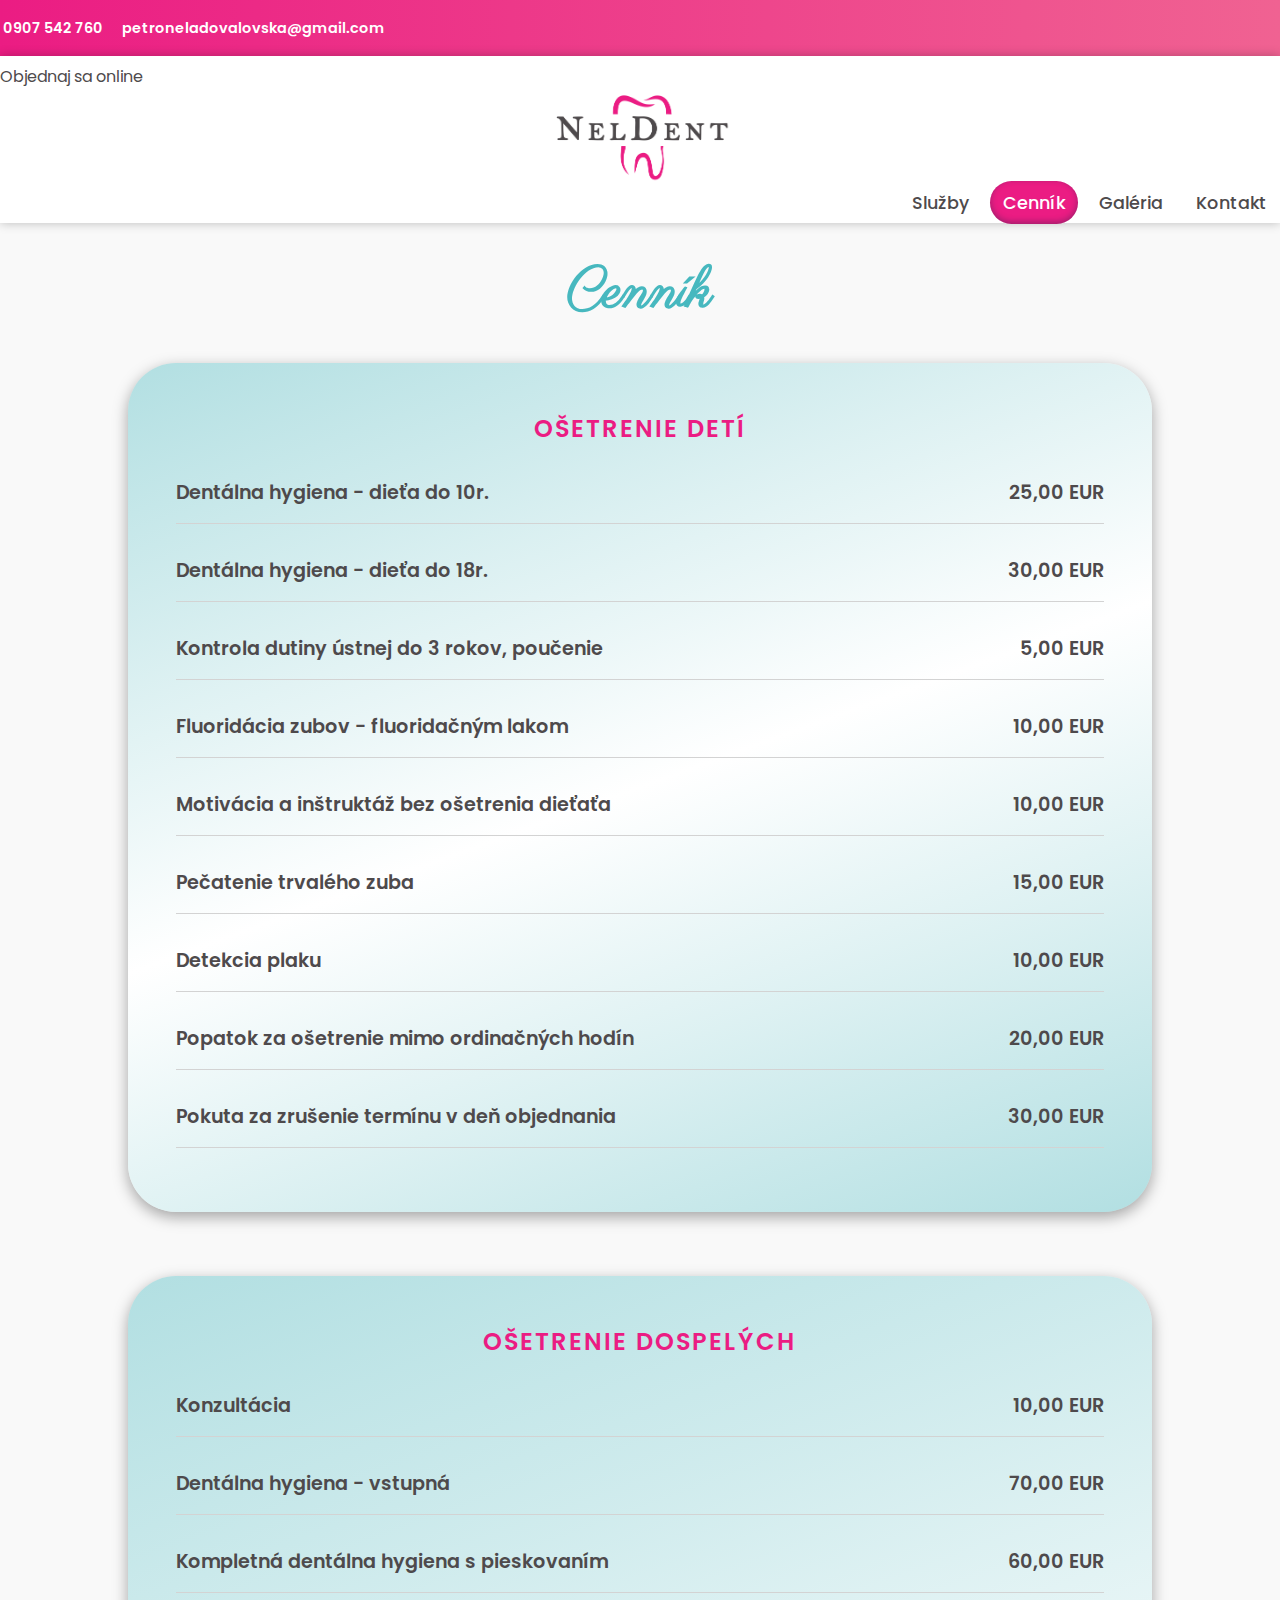
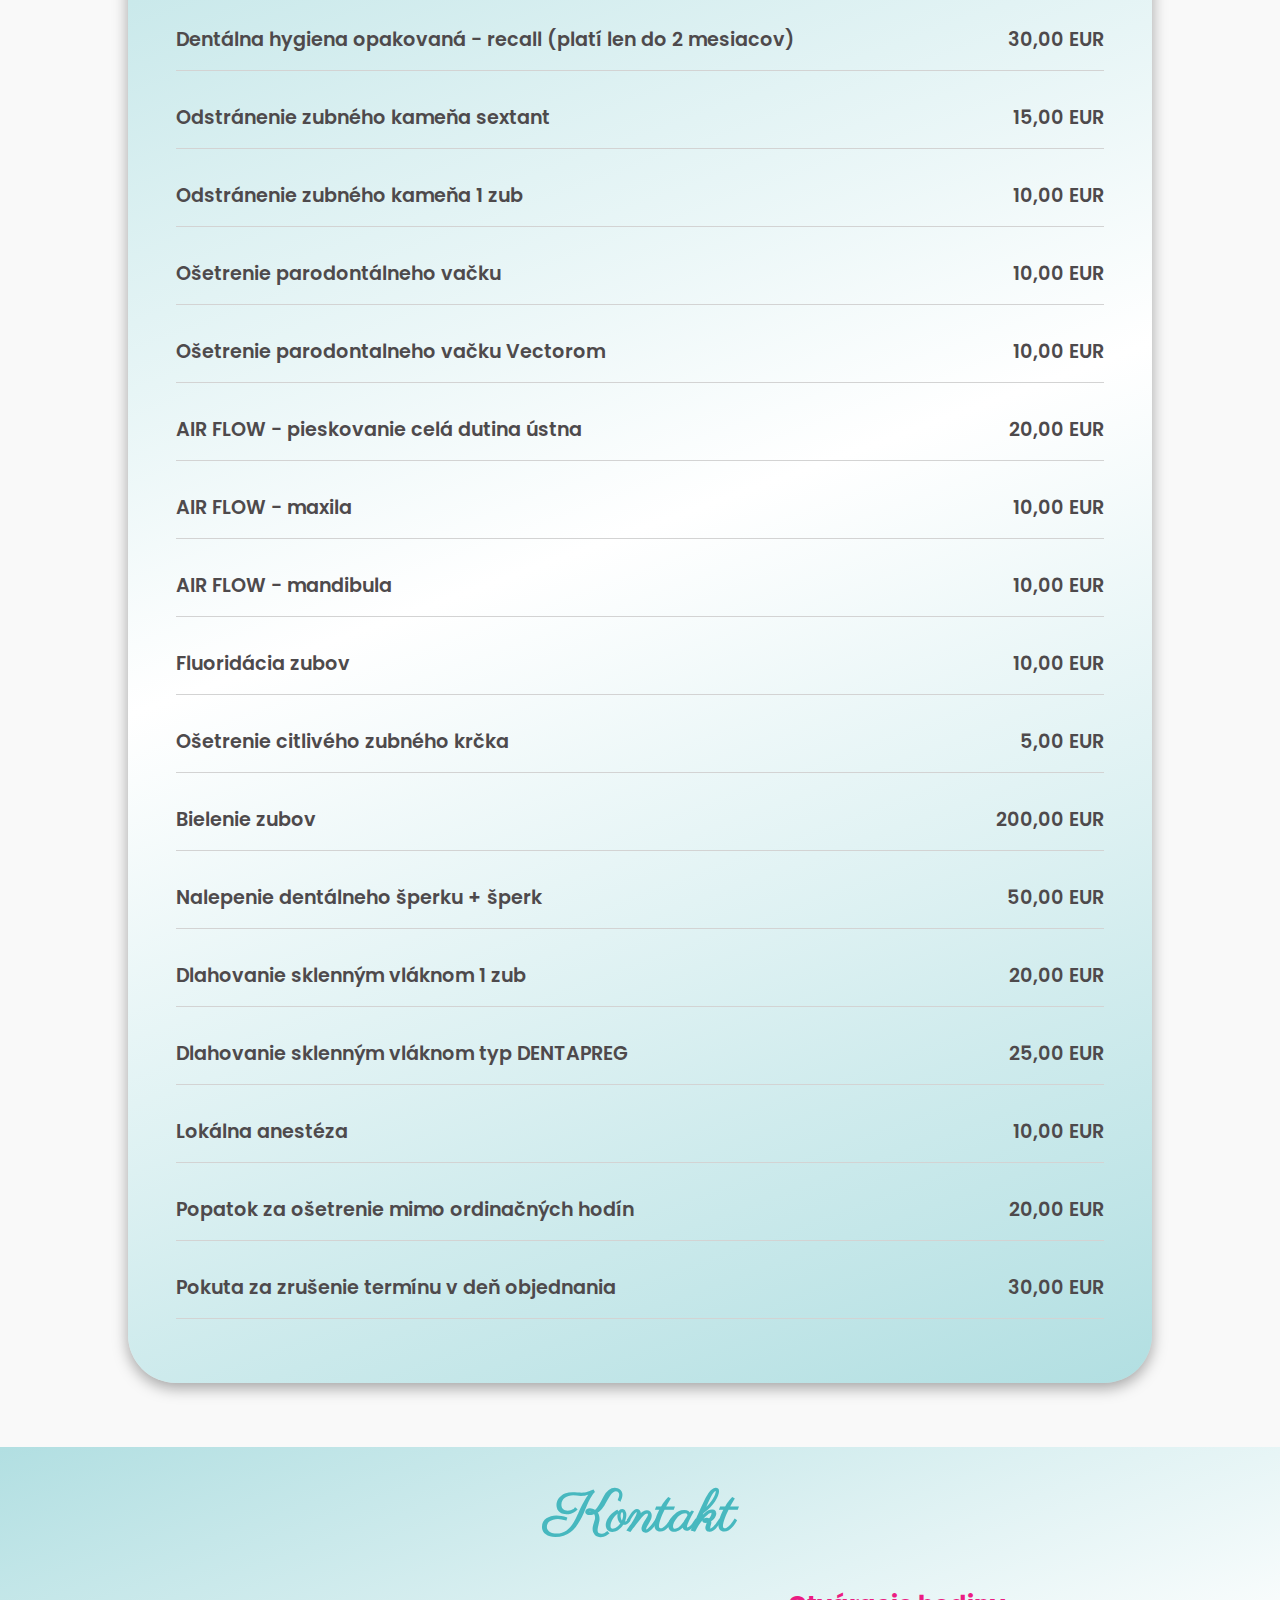
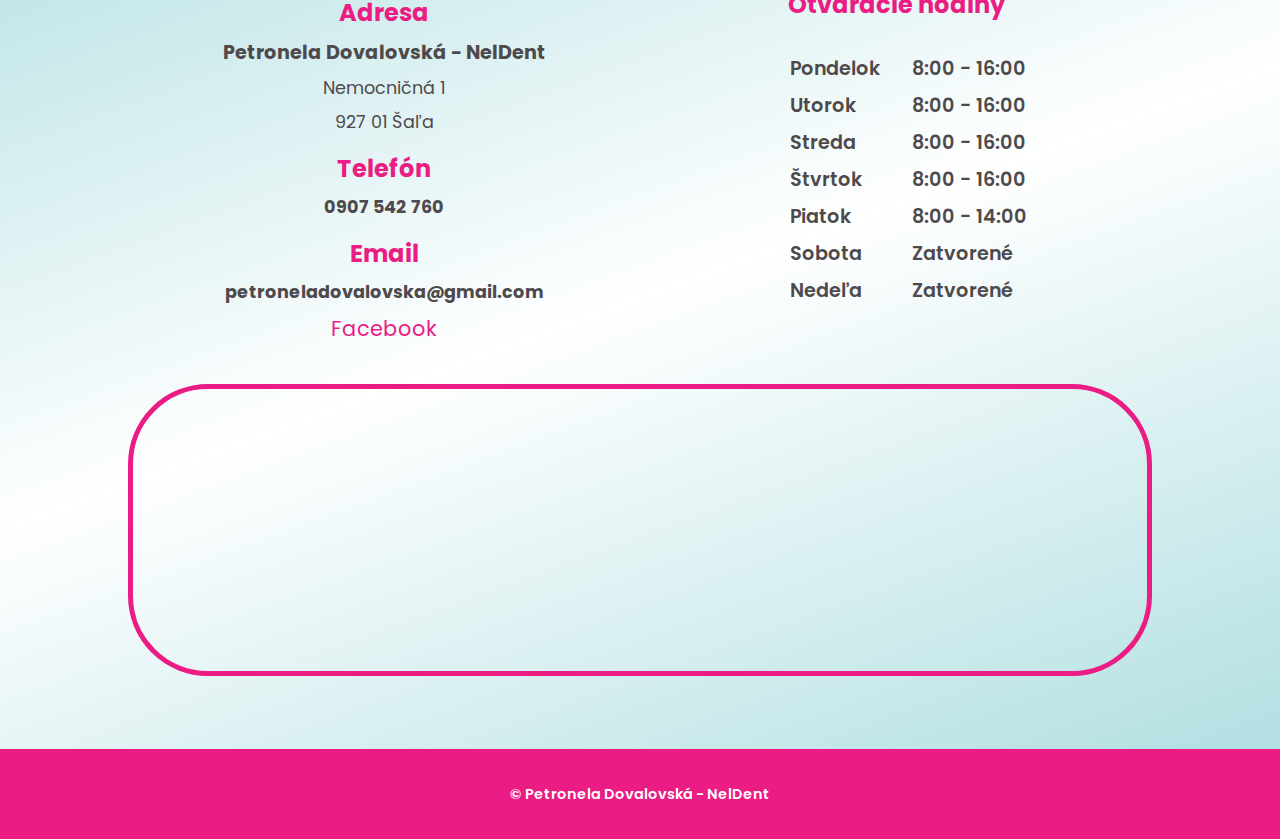
<file: cennik/index.html>
<!DOCTYPE html>
<html lang="sk">
  <head>
    <meta charset="UTF-8" />
    <meta http-equiv="X-UA-Compatible" content="IE=edge" />
    <meta name="viewport" content="width=device-width, initial-scale=1.0" />
    <link
      rel="stylesheet"
      href="https://cdnjs.cloudflare.com/ajax/libs/font-awesome/6.1.1/css/all.min.css"
      integrity="sha512-KfkfwYDsLkIlwQp6LFnl8zNdLGxu9YAA1QvwINks4PhcElQSvqcyVLLD9aMhXd13uQjoXtEKNosOWaZqXgel0g=="
      crossorigin="anonymous"
      referrerpolicy="no-referrer"
    />
    <link rel="stylesheet" href="../assets/vendor/hamburgers.css" />
    <link
      rel="stylesheet"
      href="https://cdnjs.cloudflare.com/ajax/libs/animate.css/4.1.1/animate.min.css"
    />
    <link rel="stylesheet" href="../assets/css/style.css" />

    <title>NelDent | Cenník</title>
  </head>
  <body>
    <div class="top-bar">
      <div class="contact-bar">
        <p><i class="fa-solid fa-phone"></i>0907 542 760</p>
        <p>
          <a href="mailto:petroneladovalovska@gmail.com"
            ><i class="fa-solid fa-envelope"></i>
            petroneladovalovska@gmail.com</a
          >
        </p>
      </div>
      <div class="social">
        <a
          target="_blank"
          href="https://www.facebook.com/groups/513453005526394/"
        >
          <i class="fa-brands fa-facebook fa-2x"></i>
        </a>
      </div>
    </div>
    <header>
      <div class="online-order">
        <a
          href="https://www.navstevalekara.sk/lekari/dentalna-hygiena-s11072/nitriansky-kraj-k302/sala-o528/sala-m2383/bc-petronela-dovalovska-d26748.html"
          target="_blank"
          >Objednaj sa online</a
        >
      </div>
      <div class="logo">
        <a href="../index.html">
          <img src="../assets/images/logo.png" width="180" alt="NelDent" />
        </a>
      </div>
      <div class="menu">
        <ul>
          <li><a href="../index.html#services">Služby</a></li>
          <li><a href="../cennik/index.html" class="active">Cenník</a></li>
          <li><a href="../galeria/index.html">Galéria</a></li>
          <li><a href="#contact" class="menu-link">Kontakt</a></li>
        </ul>
      </div>

      <button
        class="hamburger hamburger--spin-r"
        type="button"
        data-hamburger=""
      >
        <span class="hamburger-box">
          <span class="hamburger-inner"></span>
        </span>
      </button>
    </header>

    <div class="responsive-menu" data-responsive-menu>
      <ul class="responsive-nav">
        <li><a href="../index.html#services">Služby</a></li>
        <li><a href="../cennik/index.html">Cenník</a></li>
        <li><a href="../galeria/index.html">Galéria</a></li>
        <li><a href="#contact" class="menu-link">Kontakt</a></li>
        <li>
          <a
            target="_blank"
            href="https://www.navstevalekara.sk/lekari/dentalna-hygiena-s11072/nitriansky-kraj-k302/sala-o528/sala-m2383/bc-petronela-dovalovska-d26748.html"
            >Objednaj sa online</a
          >
        </li>
      </ul>
    </div>

    <section class="price-list">
      <h2>Cenník</h2>

      <div class="price-list__children">
        <h3>Ošetrenie detí</h3>
        <div class="list-item">
          <p class="item">Dentálna hygiena - dieťa do 10r.</p>
          <p class="price">25,00 EUR</p>
        </div>

        <div class="list-item">
          <p class="item">Dentálna hygiena - dieťa do 18r.</p>
          <p class="price">30,00 EUR</p>
        </div>

        <div class="list-item">
          <p class="item">Kontrola dutiny ústnej do 3 rokov, poučenie</p>
          <p class="price">5,00 EUR</p>
        </div>

        <div class="list-item">
          <p class="item">Fluoridácia zubov - fluoridačným lakom</p>
          <p class="price">10,00 EUR</p>
        </div>

        <div class="list-item">
          <p class="item">Motivácia a inštruktáž bez ošetrenia dieťaťa</p>
          <p class="price">10,00 EUR</p>
        </div>

        <div class="list-item">
          <p class="item">Pečatenie trvalého zuba</p>
          <p class="price">15,00 EUR</p>
        </div>

        <div class="list-item">
          <p class="item">Detekcia plaku</p>
          <p class="price">10,00 EUR</p>
        </div>

        <div class="list-item">
          <p class="item">Popatok za ošetrenie mimo ordinačných hodín</p>
          <p class="price">20,00 EUR</p>
        </div>

        <div class="list-item">
          <p class="item">Pokuta za zrušenie termínu v deň objednania</p>
          <p class="price">30,00 EUR</p>
        </div>
      </div>

      <div class="price-list__children">
        <h3>Ošetrenie dospelých</h3>

        <div class="list-item">
          <p class="item">Konzultácia</p>
          <p class="price">10,00 EUR</p>
        </div>

        <div class="list-item">
          <p class="item">Dentálna hygiena - vstupná</p>
          <p class="price">70,00 EUR</p>
        </div>

        <div class="list-item">
          <p class="item">Kompletná dentálna hygiena s pieskovaním</p>
          <p class="price">60,00 EUR</p>
        </div>

        <div class="list-item">
          <p class="item">
            Dentálna hygiena opakovaná - recall (platí len do 2 mesiacov)
          </p>
          <p class="price">30,00 EUR</p>
        </div>

        <div class="list-item">
          <p class="item">Odstránenie zubného kameňa sextant</p>
          <p class="price">15,00 EUR</p>
        </div>

        <div class="list-item">
          <p class="item">Odstránenie zubného kameňa 1 zub</p>
          <p class="price">10,00 EUR</p>
        </div>

        <div class="list-item">
          <p class="item">Ošetrenie parodontálneho vačku</p>
          <p class="price">10,00 EUR</p>
        </div>

        <div class="list-item">
          <p class="item">Ošetrenie parodontalneho vačku Vectorom</p>
          <p class="price">10,00 EUR</p>
        </div>

        <div class="list-item">
          <p class="item">AIR FLOW - pieskovanie celá dutina ústna</p>
          <p class="price">20,00 EUR</p>
        </div>

        <div class="list-item">
          <p class="item">AIR FLOW - maxila</p>
          <p class="price">10,00 EUR</p>
        </div>

        <div class="list-item">
          <p class="item">AIR FLOW - mandibula</p>
          <p class="price">10,00 EUR</p>
        </div>

        <div class="list-item">
          <p class="item">Fluoridácia zubov</p>
          <p class="price">10,00 EUR</p>
        </div>

        <div class="list-item">
          <p class="item">Ošetrenie citlivého zubného krčka</p>
          <p class="price">5,00 EUR</p>
        </div>

        <div class="list-item">
          <p class="item">Bielenie zubov</p>
          <p class="price">200,00 EUR</p>
        </div>

        <div class="list-item">
          <p class="item">Nalepenie dentálneho šperku + šperk</p>
          <p class="price">50,00 EUR</p>
        </div>

        <div class="list-item">
          <p class="item">Dlahovanie sklenným vláknom 1 zub</p>
          <p class="price">20,00 EUR</p>
        </div>

        <div class="list-item">
          <p class="item">Dlahovanie sklenným vláknom typ DENTAPREG</p>
          <p class="price">25,00 EUR</p>
        </div>

        <div class="list-item">
          <p class="item">Lokálna anestéza</p>
          <p class="price">10,00 EUR</p>
        </div>

        <div class="list-item">
          <p class="item">Popatok za ošetrenie mimo ordinačných hodín</p>
          <p class="price">20,00 EUR</p>
        </div>

        <div class="list-item">
          <p class="item">Pokuta za zrušenie termínu v deň objednania</p>
          <p class="price">30,00 EUR</p>
        </div>
      </div>
    </section>

    <section class="contact" id="contact">
      <h2>Kontakt</h2>

      <div class="contact__info">
        <div class="address">
          <h4><i class="fa-solid fa-location-dot"></i> Adresa</h4>
          <h5>Petronela Dovalovská - NelDent</h5>
          <p>Nemocničná 1</p>
          <p>927 01 Šaľa</p>
        </div>

        <div class="phone">
          <h4><i class="fa-solid fa-phone"></i> Telefón</h4>
          <p><strong>0907 542 760</strong></p>
        </div>

        <div class="email">
          <h4><i class="fa-solid fa-envelope"></i> Email</h4>
          <p>
            <strong
              ><a href="mailto:petroneladovalovska@gmail.com"
                >petroneladovalovska@gmail.com</a
              ></strong
            >
          </p>
        </div>

        <div class="social">
          <p>
            <a
              target="_blank"
              href="https://www.facebook.com/groups/513453005526394/"
              ><i class="fa-brands fa-facebook"></i> Facebook</a
            >
          </p>
        </div>
      </div>

      <div class="contact__opening-hours">
        <h4><i class="fa-solid fa-clock"></i> Otváracie hodiny</h4>
        <div class="days">
          <p>Pondelok</p>
          <p>Utorok</p>
          <p>Streda</p>
          <p>Štvrtok</p>
          <p>Piatok</p>
          <p>Sobota</p>
          <p>Nedeľa</p>
        </div>
        <div class="hours">
          <p>8:00 - 16:00</p>
          <p>8:00 - 16:00</p>
          <p>8:00 - 16:00</p>
          <p>8:00 - 16:00</p>
          <p>8:00 - 14:00</p>
          <p>Zatvorené</p>
          <p>Zatvorené</p>
        </div>
      </div>

      <div class="contact__map">
        <iframe
          src="https://www.google.com/maps/embed?pb=!1m18!1m12!1m3!1d2661.8535689030273!2d17.8715424!3d48.1516282!2m3!1f0!2f0!3f0!3m2!1i1024!2i768!4f13.1!3m3!1m2!1s0x476b6d0ef986688d%3A0x272cb302bc3993de!2zTmVtb2NuacSNbsOhIDgzMywgOTI3IDAxIMWgYcS-YQ!5e0!3m2!1ssk!2ssk!4v1659947085986!5m2!1ssk!2ssk"
          allowfullscreen=""
          loading="lazy"
          referrerpolicy="no-referrer-when-downgrade"
        ></iframe>
      </div>
    </section>

    <button class="back-to-top">
      <i class="fa-solid fa-caret-up"></i>
    </button>

    <footer>
      <p>&copy; <span data-year></span> Petronela Dovalovská - NelDent</p>
    </footer>

    <script src="../assets/js/app.js"></script>
  </body>
</html>
</file>
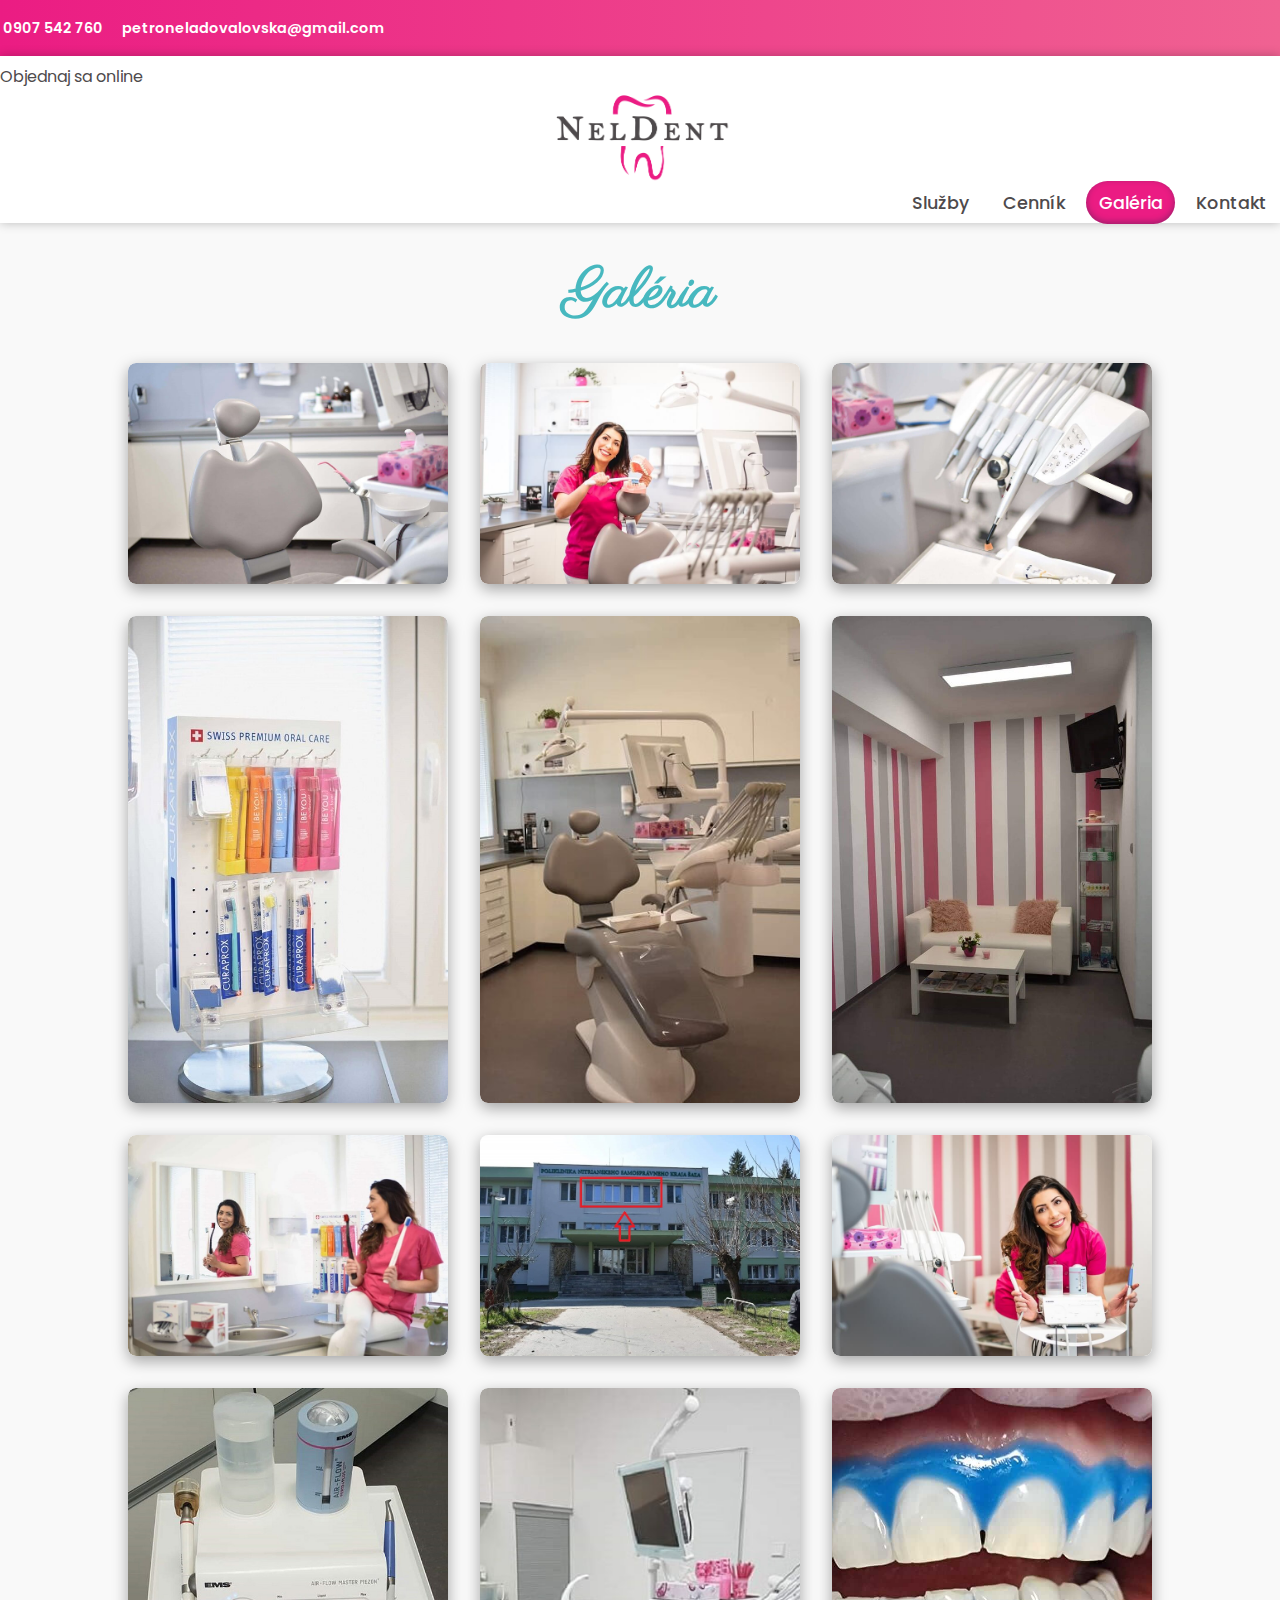
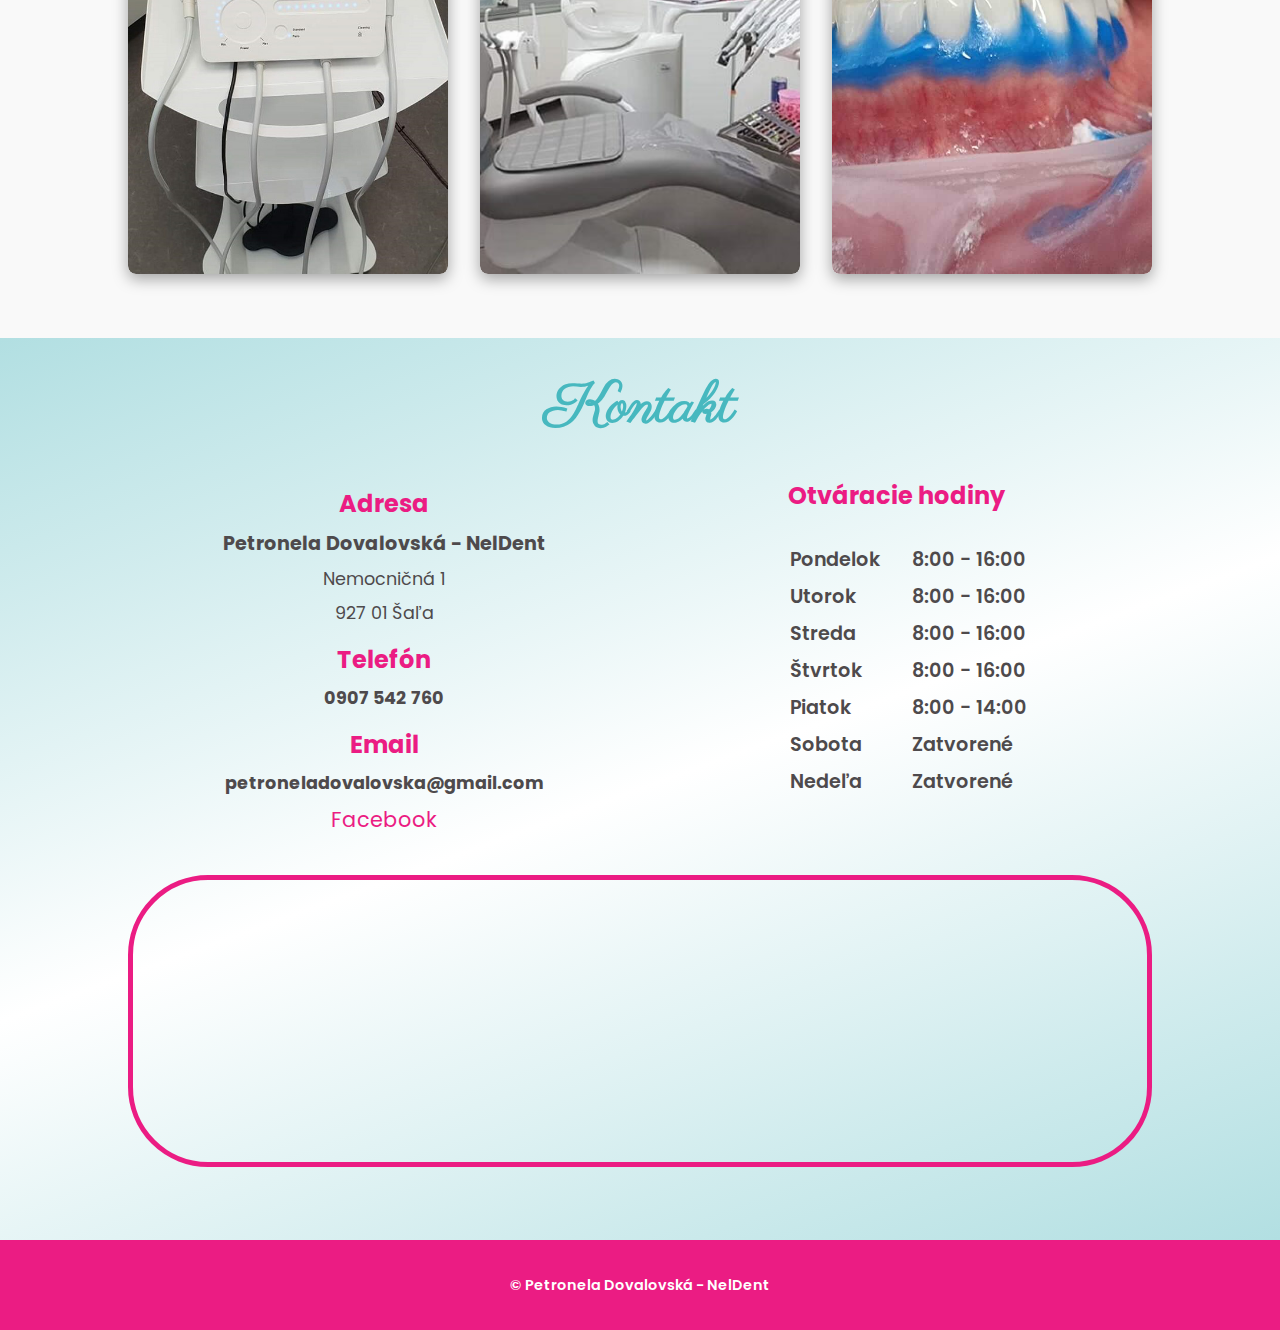
<file: galeria/index.html>
<!DOCTYPE html>
<html lang="sk">
  <head>
    <meta charset="UTF-8" />
    <meta http-equiv="X-UA-Compatible" content="IE=edge" />
    <meta name="viewport" content="width=device-width, initial-scale=1.0" />
    <link
      rel="stylesheet"
      href="https://cdnjs.cloudflare.com/ajax/libs/font-awesome/6.1.1/css/all.min.css"
      integrity="sha512-KfkfwYDsLkIlwQp6LFnl8zNdLGxu9YAA1QvwINks4PhcElQSvqcyVLLD9aMhXd13uQjoXtEKNosOWaZqXgel0g=="
      crossorigin="anonymous"
      referrerpolicy="no-referrer"
    />
    <link rel="stylesheet" href="../assets/vendor/hamburgers.css" />

    <link rel="stylesheet" href="../assets/vendor/lightbox.min.css" />

    <link
      rel="stylesheet"
      href="https://cdnjs.cloudflare.com/ajax/libs/animate.css/4.1.1/animate.min.css"
    />
    <link rel="stylesheet" href="../assets/css/style.css" />

    <title>NelDent | Galéria</title>
  </head>
  <body>
    <div class="top-bar">
      <div class="contact-bar">
        <p><i class="fa-solid fa-phone"></i>0907 542 760</p>
        <p>
          <a href="mailto:petroneladovalovska@gmail.com"
            ><i class="fa-solid fa-envelope"></i>
            petroneladovalovska@gmail.com</a
          >
        </p>
      </div>
      <div class="social">
        <a
          target="_blank"
          href="https://www.facebook.com/groups/513453005526394/"
        >
          <i class="fa-brands fa-facebook fa-2x"></i>
        </a>
      </div>
    </div>
    <header>
      <div class="online-order">
        <a
          href="https://www.navstevalekara.sk/lekari/dentalna-hygiena-s11072/nitriansky-kraj-k302/sala-o528/sala-m2383/bc-petronela-dovalovska-d26748.html"
          target="_blank"
          >Objednaj sa online</a
        >
      </div>
      <div class="logo">
        <a href="../index.html">
          <img src="../assets/images/logo.png" width="180" alt="NelDent" />
        </a>
      </div>
      <div class="menu">
        <ul>
          <li><a href="../index.html#services">Služby</a></li>
          <li><a href="../cennik/index.html">Cenník</a></li>
          <li><a href="../galeria/index.html" class="active">Galéria</a></li>
          <li><a href="#contact" class="menu-link">Kontakt</a></li>
        </ul>
      </div>

      <button
        class="hamburger hamburger--spin-r"
        type="button"
        data-hamburger=""
      >
        <span class="hamburger-box">
          <span class="hamburger-inner"></span>
        </span>
      </button>
    </header>

    <div class="responsive-menu" data-responsive-menu>
      <ul class="responsive-nav">
        <li><a href="../index.html#services">Služby</a></li>
        <li><a href="../cennik/index.html">Cenník</a></li>
        <li><a href="../galeria/index.html">Galéria</a></li>
        <li><a href="#contact" class="menu-link">Kontakt</a></li>
        <li>
          <a
            target="_blank"
            href="https://www.navstevalekara.sk/lekari/dentalna-hygiena-s11072/nitriansky-kraj-k302/sala-o528/sala-m2383/bc-petronela-dovalovska-d26748.html"
            >Objednaj sa online</a
          >
        </li>
      </ul>
    </div>

    <section class="gallery">
      <h2>Galéria</h2>

      <div class="gallery__set">
        <figure>
          <a
            href="../assets/images/gallery/gallery-1.jpg"
            data-lightbox="neldent"
          >
            <img
              src="../assets/images/gallery/gallery-1.jpg"
              alt="NelDent Dentálna hygiena"
            />
          </a>
        </figure>

        <figure>
          <a
            href="../assets/images/gallery/gallery-2.jpg"
            data-lightbox="neldent"
          >
            <img
              src="../assets/images/gallery/gallery-2.jpg"
              alt="NelDent Dentálna hygiena"
            />
          </a>
        </figure>

        <figure>
          <a
            href="../assets/images/gallery/gallery-3.jpg"
            data-lightbox="neldent"
          >
            <img
              src="../assets/images/gallery/gallery-3.jpg"
              alt="NelDent Dentálna hygiena"
            />
          </a>
        </figure>

        <figure>
          <a
            href="../assets/images/gallery/gallery-4.jpg"
            data-lightbox="neldent"
          >
            <img
              src="../assets/images/gallery/gallery-4.jpg"
              alt="NelDent Dentálna hygiena"
            />
          </a>
        </figure>

        <figure>
          <a
            href="../assets/images/gallery/gallery-5.jpg"
            data-lightbox="neldent"
          >
            <img
              src="../assets/images/gallery/gallery-5.jpg"
              alt="NelDent Dentálna hygiena"
            />
          </a>
        </figure>

        <figure>
          <a
            href="../assets/images/gallery/gallery-6.jpg"
            data-lightbox="neldent"
          >
            <img
              src="../assets/images/gallery/gallery-6.jpg"
              alt="NelDent Dentálna hygiena"
            />
          </a>
        </figure>

        <figure>
          <a
            href="../assets/images/gallery/gallery-7.jpg"
            data-lightbox="neldent"
          >
            <img
              src="../assets/images/gallery/gallery-7.jpg"
              alt="NelDent Dentálna hygiena"
            />
          </a>
        </figure>

        <figure>
          <a
            href="../assets/images/gallery/gallery-8.jpg"
            data-lightbox="neldent"
          >
            <img
              src="../assets/images/gallery/gallery-8.jpg"
              alt="NelDent Dentálna hygiena"
            />
          </a>
        </figure>

        <figure>
          <a
            href="../assets/images/gallery/gallery-9.jpg"
            data-lightbox="neldent"
          >
            <img
              src="../assets/images/gallery/gallery-9.jpg"
              alt="NelDent Dentálna hygiena"
            />
          </a>
        </figure>

        <figure>
          <a
            href="../assets/images/gallery/gallery-10.jpg"
            data-lightbox="neldent"
          >
            <img
              src="../assets/images/gallery/gallery-10.jpg"
              alt="NelDent Dentálna hygiena"
            />
          </a>
        </figure>

        <figure>
          <a
            href="../assets/images/gallery/gallery-11.jpg"
            data-lightbox="neldent"
          >
            <img
              src="../assets/images/gallery/gallery-11.jpg"
              alt="NelDent Dentálna hygiena"
            />
          </a>
        </figure>

        <figure>
          <a
            href="../assets/images/gallery/gallery-12.jpg"
            data-lightbox="neldent"
          >
            <img
              src="../assets/images/gallery/gallery-12.jpg"
              alt="NelDent Dentálna hygiena Bielenie zubov"
            />
          </a>
        </figure>
      </div>
    </section>

    <section class="contact" id="contact">
      <h2>Kontakt</h2>

      <div class="contact__info">
        <div class="address">
          <h4><i class="fa-solid fa-location-dot"></i> Adresa</h4>
          <h5>Petronela Dovalovská - NelDent</h5>
          <p>Nemocničná 1</p>
          <p>927 01 Šaľa</p>
        </div>

        <div class="phone">
          <h4><i class="fa-solid fa-phone"></i> Telefón</h4>
          <p><strong>0907 542 760</strong></p>
        </div>

        <div class="email">
          <h4><i class="fa-solid fa-envelope"></i> Email</h4>
          <p>
            <strong
              ><a href="mailto:petroneladovalovska@gmail.com"
                >petroneladovalovska@gmail.com</a
              ></strong
            >
          </p>
        </div>

        <div class="social">
          <p>
            <a
              target="_blank"
              href="https://www.facebook.com/groups/513453005526394/"
              ><i class="fa-brands fa-facebook"></i> Facebook</a
            >
          </p>
        </div>
      </div>

      <div class="contact__opening-hours">
        <h4><i class="fa-solid fa-clock"></i> Otváracie hodiny</h4>
        <div class="days">
          <p>Pondelok</p>
          <p>Utorok</p>
          <p>Streda</p>
          <p>Štvrtok</p>
          <p>Piatok</p>
          <p>Sobota</p>
          <p>Nedeľa</p>
        </div>
        <div class="hours">
          <p>8:00 - 16:00</p>
          <p>8:00 - 16:00</p>
          <p>8:00 - 16:00</p>
          <p>8:00 - 16:00</p>
          <p>8:00 - 14:00</p>
          <p>Zatvorené</p>
          <p>Zatvorené</p>
        </div>
      </div>

      <div class="contact__map">
        <iframe
          src="https://www.google.com/maps/embed?pb=!1m18!1m12!1m3!1d2661.8535689030273!2d17.8715424!3d48.1516282!2m3!1f0!2f0!3f0!3m2!1i1024!2i768!4f13.1!3m3!1m2!1s0x476b6d0ef986688d%3A0x272cb302bc3993de!2zTmVtb2NuacSNbsOhIDgzMywgOTI3IDAxIMWgYcS-YQ!5e0!3m2!1ssk!2ssk!4v1659947085986!5m2!1ssk!2ssk"
          allowfullscreen=""
          loading="lazy"
          referrerpolicy="no-referrer-when-downgrade"
        ></iframe>
      </div>
    </section>

    <button class="back-to-top">
      <i class="fa-solid fa-caret-up"></i>
    </button>

    <footer>
      <p>&copy; <span data-year></span> Petronela Dovalovská - NelDent</p>
    </footer>

    <script src="../assets/js/lightbox-plus-jquery.min.js"></script>
    <script
      src="https://cdnjs.cloudflare.com/ajax/libs/jquery/3.7.1/jquery.min.js"
      integrity="sha512-v2CJ7UaYy4JwqLDIrZUI/4hqeoQieOmAZNXBeQyjo21dadnwR+8ZaIJVT8EE2iyI61OV8e6M8PP2/4hpQINQ/g=="
      crossorigin="anonymous"
      referrerpolicy="no-referrer"
    ></script>
    <script src="../assets/js/parallaxie.js"></script>
    <script src="../assets/js/wow.min.js"></script>
    <script src="../assets/js/app.js"></script>
  </body>
</html>
</file>
<file: assets/css/style.css>
@charset "UTF-8";
@import url("https://fonts.googleapis.com/css2?family=Parisienne&display=swap");
@import url("https://fonts.googleapis.com/css2?family=Poppins:ital,wght@0,100;0,300;0,400;0,500;0,600;0,700;1,400;1,700&display=swap");
*,
*::after,
*::before {
  padding: 0;
  margin: 0;
  box-sizing: border-box;
}

html {
  scroll-behavior: smooth;
}

::-moz-selection {
  background-color: #47b8bf;
  color: white;
}

::selection {
  background-color: #47b8bf;
  color: white;
}

body {
  font-family: "Poppins", sans-serif;
  min-height: 100vh;
  color: #4e4a4c;
  position: relative;
  background-color: #f9f9f9;
}

.container {
  max-width: 1300px;
  margin: 0 auto;
  padding: 0 0.5rem;
}

a {
  color: #4e4a4c;
  text-decoration: none;
}

ul,
ol {
  padding: 0;
  margin: 0;
  list-style: none;
}

/* h1,
h2,
h3 {
  font-family: 'Parisienne', cursive;
} */
.call-to-action a {
  padding: 0.7rem 0.9rem;
  /*  background: linear-gradient(90deg, $main-color, $third-color); */
  background-color: #eb1c83;
  font-weight: 600;
  color: white;
  transition: 0.3s all ease;
  font-size: 1rem;
  border-radius: 1.6rem;
  box-shadow: rgba(50, 50, 93, 0.25) 0px 50px 100px -20px, rgba(0, 0, 0, 0.3) 0px 30px 60px -30px, rgba(10, 37, 64, 0.35) 0px -2px 6px 0px inset;
}
.call-to-action a:hover, .call-to-action a:active {
  background-color: #47b8bf;
  transition: 0.3s all ease;
}
.call-to-action a:hover .fa-arrow-right, .call-to-action a:active .fa-arrow-right {
  margin-left: 1rem;
  transition: 0.3s all ease;
}

.text-justify {
  text-align: justify;
}

header {
  flex-wrap: wrap;
  padding: 0.5rem 0;
  box-shadow: 0 0 10px rgba(0, 0, 0, 0.25);
  min-height: 7vh;
  position: relative;
  background-color: #fff;
}
header .header-wrapper {
  display: flex;
  justify-content: space-between;
  align-items: center;
}
header .logo,
header .menu,
header .call-to-action {
  flex-basis: 33.33%;
}
header .logo {
  text-align: center;
}
header .menu {
  text-align: left;
}
header .menu ul {
  display: flex;
  justify-content: flex-end;
}
header .menu ul li {
  margin-left: 0.5rem;
}
header .menu ul li:first-child {
  margin-left: 0;
}
header .menu ul li a {
  font-size: 1.1rem;
  font-weight: 500;
  padding: 0.6rem 0.8rem;
  transition: all 0.2s ease;
  border-radius: 1.6rem;
}
header .menu ul li a:hover, header .menu ul li a:active {
  background-color: #eb1c83;
  color: white;
  box-shadow: rgba(50, 50, 93, 0.25) 0px 50px 100px -20px, rgba(0, 0, 0, 0.3) 0px 30px 60px -30px, rgba(10, 37, 64, 0.35) 0px -2px 6px 0px inset;
}
header .menu ul li a.active {
  background-color: #eb1c83;
  color: white;
  box-shadow: rgba(50, 50, 93, 0.25) 0px 50px 100px -20px, rgba(0, 0, 0, 0.3) 0px 30px 60px -30px, rgba(10, 37, 64, 0.35) 0px -2px 6px 0px inset;
}

.top-bar {
  background: linear-gradient(90deg, #eb1c83, #f06292);
  color: white;
  padding: 0.5rem 0;
}
.top-bar .contact-wrapper {
  display: flex;
  justify-content: space-between;
  align-items: center;
}
.top-bar .contact-bar {
  display: flex;
}
.top-bar .contact-bar i {
  margin-right: 0.2rem;
}
.top-bar .contact-bar a {
  color: white;
  transition: all 0.2s ease;
  font-weight: 600;
}
.top-bar .contact-bar a:hover, .top-bar .contact-bar a:active {
  color: #6dc7cc;
}

.top-bar .contact-bar p {
  font-size: 0.9rem;
  font-weight: 600;
  padding: 0.6rem 0;
  white-space: nowrap;
}
.top-bar .contact-bar p:last-child {
  margin-left: 1rem;
}
.top-bar .social {
  margin-right: 1rem;
}
.top-bar .social .fa-brands {
  font-size: 2.5rem;
}
.top-bar .social a {
  color: white;
  transition: all 0.2s ease;
}
.top-bar .social a:hover, .top-bar .social a:active {
  color: #6dc7cc;
}

/*hamburger*/
.hamburger {
  display: none;
}

.hamburger-box {
  bottom: 5px;
}

.hamburger-inner,
.hamburger-inner::before,
.hamburger-inner::after {
  background-color: #eb1c83;
}

.hamburger.is-active .hamburger-inner,
.hamburger.is-active .hamburger-inner::before,
.hamburger.is-active .hamburger-inner::after {
  background-color: #eb1c83;
}

.hero {
  min-height: 100vh;
  position: relative;
  background-color: #4e4a4c;
  background-image: linear-gradient(rgba(0, 0, 0, 0.75), rgba(0, 0, 0, 0.75)), url("../images/hero-2.png");
  background-size: cover;
  background-repeat: no-repeat;
  background-position: center center;
}
@media (max-width: 51.25em) {
  .hero {
    background-attachment: scroll;
  }
}
.hero .intro {
  min-height: 100vh;
  display: flex;
  flex-direction: column;
  justify-content: center;
  align-items: center;
}
.hero .intro .call-to-action a {
  padding: 0.7rem 1.2rem;
  font-size: 1.2rem;
  transition: 0.3s all ease;
}
.hero .main-title {
  font-size: 3.2rem;
  color: #f37ab6;
  text-align: center;
}
@media (max-width: 59.625em) {
  .hero .main-title {
    font-size: 2.7rem;
  }
}
@media (max-width: 35.125em) {
  .hero .main-title {
    font-size: 2rem;
  }
}
.hero .main-title span {
  color: #6dc7cc;
}
.hero .second-title {
  font-family: "Parisienne", cursive;
  font-size: 2.5rem;
  letter-spacing: 2px;
  color: white;
  margin-top: 3rem;
  margin-bottom: 4rem;
  text-align: center;
}
@media (max-width: 35.125em) {
  .hero .second-title {
    font-size: 1.7rem;
  }
}

.fa-arrow-right {
  margin-left: 0.5rem;
  transition: 0.3s all ease;
}

.hero-2 {
  margin-top: 2.55rem;
  min-height: 70vh;
  position: relative;
  background-color: #4e4a4c;
  background-image: linear-gradient(rgba(0, 0, 0, 0.75), rgba(0, 0, 0, 0.75)), url("../images/hero-end.jpeg");
  background-size: cover;
  background-repeat: no-repeat;
  background-attachment: fixed;
  background-position: bottom;
}
@media (max-width: 51.25em) {
  .hero-2 {
    background-attachment: scroll;
  }
}
@media (max-width: 50.625em) {
  .hero-2 {
    min-height: 60vh;
  }
}
.hero-2 .intro {
  min-height: 50vh;
  display: flex;
  flex-direction: column;
  justify-content: center;
  align-items: center;
  text-align: center;
}
.hero-2 .intro div {
  margin-top: 2rem;
}
.hero-2 .intro span {
  color: #eb1c83;
}
.hero-2 .intro h2 {
  font-size: 3rem;
  color: white;
  margin: 1rem;
}
@media (max-width: 59.625em) {
  .hero-2 .intro h2 {
    font-size: 2.7rem;
  }
}
@media (max-width: 35.125em) {
  .hero-2 .intro h2 {
    font-size: 2rem;
  }
}
.hero-2 .intro h3 {
  color: white;
  font-size: 2rem;
  animation-delay: 0.5s;
  font-family: "Parisienne", cursive;
}
@media (max-width: 35.125em) {
  .hero-2 .intro h3 {
    font-size: 1.5rem;
    margin: 0;
  }
}
.hero-2 .intro h4 {
  color: #47b8bf;
  font-size: 1.2rem;
}
.hero-2 .intro .call-to-action a {
  padding: 0.7rem 1.2rem;
  font-size: 1.2rem;
  transition: 0.3s all ease;
}
@media (max-width: 35.125em) {
  .hero-2 .intro .call-to-action a {
    font-size: 1rem;
    font-weight: 400;
    margin-bottom: 2rem;
  }
}

@keyframes bounceInUp {
  from, 60%, 75%, 90%, to {
    animation-timing-function: cubic-bezier(0.215, 0.61, 0.355, 1);
  }
  from {
    opacity: 0;
    transform: translate3d(0, 3000px, 0) scaleY(5);
  }
  30% {
    opacity: 0;
  }
  60% {
    opacity: 1;
    transform: translate3d(0, -20px, 0) scaleY(0.9);
  }
  75% {
    opacity: 1;
    transform: translate3d(0, 10px, 0) scaleY(0.95);
  }
  90% {
    opacity: 1;
    transform: translate3d(0, -5px, 0) scaleY(0.985);
  }
  to {
    transform: translate3d(0, 0, 0);
  }
}
.bounceInUp {
  animation-name: bounceInUp;
}

@keyframes fadeInDown {
  from {
    opacity: 0;
    transform: translate3d(0, -30%, 0);
  }
  to {
    opacity: 1;
    transform: translate3d(0, 0, 0);
  }
}
@keyframes fadeInRight {
  from {
    opacity: 0;
    transform: translate3d(100%, 0, 0);
  }
  to {
    opacity: 1;
    transform: translate3d(0, 0, 0);
  }
}
@keyframes fadeOutRight {
  from {
    opacity: 1;
  }
  to {
    opacity: 0;
    transform: translate3d(100%, 0, 0);
  }
}
.responsive-menu {
  opacity: 0;
  visibility: hidden;
  display: none;
  width: 100%;
  position: relative;
  transform: translateX(-100%);
  z-index: 3;
  background-color: #47b8bf;
  transition: 0.2s all ease-in-out;
}
.responsive-menu .responsive-nav {
  text-align: center;
}
.responsive-menu .responsive-nav li {
  border-bottom: 1px solid white;
  padding: 0.5rem 0;
}
.responsive-menu .responsive-nav li:last-child {
  border-bottom: none;
  background-color: #eb1c83;
  box-shadow: rgba(50, 50, 93, 0.25) 0px 50px 100px -20px, rgba(0, 0, 0, 0.3) 0px 30px 60px -30px, rgba(10, 37, 64, 0.35) 0px -2px 6px 0px inset;
}
.responsive-menu .responsive-nav li:hover, .responsive-menu .responsive-nav li:active {
  background-color: #4e4a4c;
}
.responsive-menu .responsive-nav a {
  color: white;
  font-size: 1.1rem;
  font-weight: 600;
  display: inline-block;
  width: 100%;
}

.responsive-menu.open {
  opacity: 1;
  visibility: visible;
  transform: translateX(0);
}

.dental-info h2::-moz-selection, .dental-info p::-moz-selection, .dental-info strong::-moz-selection, .dental-info-2 h2::-moz-selection, .dental-info-2 p::-moz-selection, .dental-info-2 strong::-moz-selection, .dental-info-3 h2::-moz-selection, .dental-info-3 p::-moz-selection, .dental-info-3 strong::-moz-selection {
  background-color: #eb1c83;
}

.dental-info h2::selection,
.dental-info p::selection,
.dental-info strong::selection,
.dental-info-2 h2::selection,
.dental-info-2 p::selection,
.dental-info-2 strong::selection,
.dental-info-3 h2::selection,
.dental-info-3 p::selection,
.dental-info-3 strong::selection {
  background-color: #eb1c83;
}

.dental-info,
.dental-info-2,
.dental-info-3 {
  margin-top: 2.55rem;
  min-height: 100vh;
  display: flex;
  justify-content: center;
  align-items: center;
  flex-direction: column;
  text-align: center;
  background-image: linear-gradient(rgba(71, 184, 191, 0.9), rgba(71, 184, 191, 0.9)), url("../images/cover.jpg");
  background-position: bottom center;
  background-size: cover;
}
@media (max-width: 51.25em) {
  .dental-info,
  .dental-info-2,
  .dental-info-3 {
    min-height: 60vh;
  }
}
.dental-info h2,
.dental-info-2 h2,
.dental-info-3 h2 {
  color: white;
  font-size: 2.7rem;
  margin-bottom: 1rem;
  transition: 0.3s ease;
  font-family: "Parisienne", cursive;
}
@media (max-width: 41.3125em) {
  .dental-info h2,
  .dental-info-2 h2,
  .dental-info-3 h2 {
    font-size: 2rem;
  }
}
.dental-info p,
.dental-info-2 p,
.dental-info-3 p {
  color: white;
  font-size: 1.125rem;
  line-height: 2.8;
}
@media (max-width: 41.3125em) {
  .dental-info p,
  .dental-info-2 p,
  .dental-info-3 p {
    font-size: 1rem;
    line-height: 1.8;
    padding: 0 0.5rem;
  }
}
.dental-info svg,
.dental-info-2 svg,
.dental-info-3 svg {
  width: 9.375rem;
  fill: white;
}
@media (max-width: 51.25em) {
  .dental-info svg,
  .dental-info-2 svg,
  .dental-info-3 svg {
    width: 7rem;
  }
}
.dental-info span,
.dental-info-2 span,
.dental-info-3 span {
  display: flex;
  justify-content: center;
  align-items: center;
}
.dental-info .call-to-action,
.dental-info-2 .call-to-action,
.dental-info-3 .call-to-action {
  display: block;
  min-width: 12rem;
  margin-top: 2rem;
  padding: 0.7rem 1.1rem;
  background-color: #eb1c83;
  font-weight: 600;
  color: white;
  transition: 0.3s all ease;
  font-size: 1.1rem;
  border-radius: 1.6rem;
  box-shadow: rgba(50, 50, 93, 0.25) 0px 50px 100px -20px, rgba(0, 0, 0, 0.3) 0px 30px 60px -30px, rgba(10, 37, 64, 0.35) 0px -2px 6px 0px inset;
}
.dental-info .call-to-action:hover, .dental-info .call-to-action:active,
.dental-info-2 .call-to-action:hover,
.dental-info-2 .call-to-action:active,
.dental-info-3 .call-to-action:hover,
.dental-info-3 .call-to-action:active {
  background-color: #4e4a4c;
}
.dental-info .call-to-action:hover .fa-arrow-right, .dental-info .call-to-action:active .fa-arrow-right,
.dental-info-2 .call-to-action:hover .fa-arrow-right,
.dental-info-2 .call-to-action:active .fa-arrow-right,
.dental-info-3 .call-to-action:hover .fa-arrow-right,
.dental-info-3 .call-to-action:active .fa-arrow-right {
  margin-left: 1rem;
  transition: 0.3s all ease;
}
@media (max-width: 41.3125em) {
  .dental-info .call-to-action,
  .dental-info-2 .call-to-action,
  .dental-info-3 .call-to-action {
    font-size: 1rem;
    font-weight: 400;
  }
}
@media (max-width: 41.3125em) {
  .dental-info,
  .dental-info-2,
  .dental-info-3 {
    padding-bottom: 1rem;
  }
}

.dental-info,
.dental-info-3 {
  transform: skewY(-3deg) translate3d(0, 0, 0);
}
.dental-info a,
.dental-info-3 a {
  transform: skewY(3deg) translate3d(0, 0, 0);
}
.dental-info h2,
.dental-info p,
.dental-info svg,
.dental-info-3 h2,
.dental-info-3 p,
.dental-info-3 svg {
  transform: skewY(3deg) translate3d(0, 0, 0);
}

.dental-info-2 {
  transform: skewY(3deg) translate3d(0, 0, 0);
}
.dental-info-2 h2,
.dental-info-2 p,
.dental-info-2 svg {
  transform: skewY(-3deg) translate3d(0, 0, 0);
}
.dental-info-2 a {
  transform: skewY(-3deg) translate3d(0, 0, 0);
}

.dental-info-3 a {
  margin-bottom: 3rem;
}
.dental-info-3 .fa-tooth {
  margin-right: 1rem;
}
@media (max-width: 51.25em) {
  .dental-info-3 p {
    line-height: 1.3;
    margin-bottom: 1rem;
  }
}

.dental-info-2 a {
  margin-bottom: 2rem;
}

.info-slogan {
  margin-top: 1.5rem;
  text-align: center;
}

.dental-info {
  padding-bottom: 2rem;
}

.services {
  min-height: 70vh;
  margin-top: 4rem;
  position: relative;
}
.services .pink-star {
  fill: #f37ab6;
  width: 4rem;
  position: absolute;
  top: 10%;
  right: 10%;
}
@media (max-width: 93.75em) {
  .services .pink-star {
    top: 5%;
  }
}

.blue-star {
  fill: #93d5d9;
  width: 5rem;
  position: absolute;
  bottom: 30%;
  left: 1%;
}
@media (max-width: 93.75em) {
  .blue-star {
    top: 5%;
    left: 0;
  }
}

@supports (-webkit-appearance: none) {
  .blue-star {
    bottom: 10rem;
    left: 0.5rem; /* špecifické pre Chrome */
  }
  h2 {
    color: #47b8bf;
    font-size: clamp(2.5rem, 12vw, 3.5rem);
    text-align: center;
    font-family: "Parisienne", cursive;
  }
  h4 {
    text-align: center;
    color: #9b9699;
  }
  .services-cards {
    margin: 7rem 0;
    display: grid;
    grid-template-columns: repeat(3, 1fr);
    gap: 2rem;
  }
  @media (max-width: 53.625em) {
    .services-cards {
      grid-template-columns: repeat(2, 1fr);
    }
  }
  @media (max-width: 48.375em) {
    .services-cards {
      grid-template-columns: repeat(2, 1fr);
    }
  }
  @media (max-width: 33.125em) {
    .services-cards {
      grid-template-columns: 1fr;
    }
  }
  .services-cards .services-card {
    transition: 0.3s all ease;
    background-color: white;
    box-shadow: 0px 4px 40px 0px rgba(0, 0, 0, 0.137254902);
    padding: 1.8rem;
    border-radius: 1.6rem;
  }
  .services-cards .services-card h3 {
    font-family: "Open Sans", sans-serif;
    margin-bottom: 1.2rem;
    font-weight: 600;
  }
  .services-cards .services-card .fa-tooth {
    margin-bottom: 1.2rem;
  }
  .services-cards .services-card p {
    margin-bottom: 1.2rem;
    line-height: 1.8;
  }
  .services-cards .services-card a {
    color: #eb1c83;
    font-weight: 600;
    transition: 0.2s all ease;
    font-size: 1.1rem;
  }
  .services-cards :hover,
  .services-cards :focus,
  .services-cards :active {
    background-color: #47b8bf;
    color: white;
  }
  .services-cards :hover a,
  .services-cards :focus a,
  .services-cards :active a {
    color: white;
    background: #4e4a4c;
    padding: 0.5rem 0.7rem;
    border-radius: 1.6rem;
  }
  .services-cards .services-card:nth-child(2) {
    animation-delay: 0.5s;
  }
  .services-cards .services-card:nth-child(3) {
    animation-delay: 1s;
  }
  .services-cards .services-card:nth-child(4) {
    animation-delay: 1.5s;
  }
  .services-cards .services-card:nth-child(5) {
    animation-delay: 2s;
  }
  .services-cards .services-card:nth-child(6) {
    animation-delay: 2.5s;
  }
}
.contact {
  background: linear-gradient(160deg, rgba(71, 184, 191, 0.4) 0%, rgb(255, 255, 255) 50%, rgba(71, 184, 191, 0.4) 100%);
  min-height: 100vh;
  display: grid;
  grid-template-columns: 10% 1fr 1fr 10%;
  grid-template-rows: min-content 1fr 1fr;
  row-gap: 2rem;
}
@media (max-width: 56.25em) {
  .contact {
    grid-template-columns: 5% 1fr 1fr 5%;
  }
}
@media (max-width: 44.375em) {
  .contact {
    grid-template-columns: 5% 1fr 5%;
    grid-template-rows: min-content 1fr max-content 1fr;
  }
}
.contact h2 {
  color: #47b8bf;
  font-size: clamp(2.5rem, 12vw, 3.5rem);
  grid-column: 1/5;
  justify-self: center;
  margin-top: 2rem;
  font-family: "Parisienne", cursive;
}
.contact__info {
  grid-column: 2/3;
  grid-row: 2/3;
  display: flex;
  flex-direction: column;
  justify-content: space-around;
  align-items: center;
  text-align: center;
}
.contact__info h4 {
  font-size: 1.5rem;
  color: #eb1c83;
  margin: 0.5rem 0;
}
@media (max-width: 28.125em) {
  .contact__info h4 {
    font-size: 1.3rem;
  }
}
.contact__info p {
  padding-bottom: 0.5rem;
  font-size: 1.1rem;
}
.contact__info .address h5 {
  font-size: 1.2rem;
  margin-bottom: 0.5rem;
}
.contact__info .email a:hover, .contact__info .email a:active,
.contact__info .phone a:hover,
.contact__info .phone a:active {
  color: #47b8bf;
}
.contact__info .social a {
  color: #eb1c83;
  font-size: 1.3rem;
}
.contact__info .social a:hover, .contact__info .social a:active {
  color: #47b8bf;
}
.contact__opening-hours {
  grid-column: 3/4;
  grid-row: 2/3;
  display: grid;
  grid-template-columns: 1fr 1fr;
  grid-template-rows: min-content min-content;
  gap: 2rem;
}
@media (max-width: 44.375em) {
  .contact__opening-hours {
    grid-row: 3/4;
    grid-column: 2/3;
  }
}
.contact__opening-hours h4 {
  grid-column: 1/3;
  font-size: 1.5rem;
  justify-self: center;
  color: #eb1c83;
}
@media (max-width: 28.125em) {
  .contact__opening-hours h4 {
    font-size: 1.3rem;
  }
}
.contact__opening-hours .days {
  justify-self: end;
}
.contact__opening-hours p {
  font-weight: 600;
  font-size: 1.2rem;
  padding-bottom: 0.5rem;
}
.contact__loaction {
  grid-column: 1/2;
  grid-row: 3/4;
  display: flex;
  justify-content: center;
  align-items: center;
}
.contact__loaction img {
  width: 50%;
  border-radius: 50%;
  border: 5px solid #eb1c83;
}
.contact__map {
  grid-column: 2/4;
  grid-row: 3/4;
}
@media (max-width: 44.375em) {
  .contact__map {
    grid-row: 4/5;
  }
}
.contact__map iframe {
  width: 100%;
  height: 80%;
  border: 5px solid #eb1c83;
  border-radius: 5rem;
}
@media (max-width: 44.375em) {
  .contact__map iframe {
    width: 95%;
  }
}

.back-to-top {
  position: fixed;
  border: none;
  background: none;
  right: 1.5%;
  bottom: 3%;
  font-size: 4.5rem;
  cursor: pointer;
  outline: none;
}
.back-to-top .fa-caret-up {
  color: #eb1c83;
  display: none;
}
.back-to-top .fa-caret-up:hover, .back-to-top .fa-caret-up:active {
  color: #47b8bf;
}

.fade-in-right {
  animation: fadeInRight 0.8s ease both;
}

.fade-out-right {
  animation: fadeOutRight 0.8s ease both;
}

.reviews {
  min-height: 100vh;
  margin-top: 2.55rem;
  position: relative;
  text-align: center;
  padding: 3rem 1.5rem;
}
.reviews h2 {
  text-align: center;
  font-size: clamp(2.2rem, 12vw, 3.5rem);
  color: #47b8bf;
  font-family: "Parisienne", cursive;
}
.reviews h4 {
  color: #9b9699;
}
.reviews .container {
  margin-top: 3.5rem;
}
.reviews .blue-star {
  position: absolute;
  top: 30%;
  left: 1%;
  fill: #93d5d9;
}
.reviews .pink-star {
  position: absolute;
  bottom: 0;
  right: 55%;
  animation-delay: 0.5s;
  fill: #f37ab6;
}

.reviews p {
  font-size: 1rem;
}

.reviews_wrapper {
  display: flex;
  justify-content: space-around;
  align-items: flex-start;
  gap: 4rem;
  flex-wrap: wrap;
}

.reviews__rate {
  flex: 1;
  max-width: 400px;
  text-align: left;
  position: relative;
}

.reviews-photo {
  width: 90%;
  border-radius: 1.6rem;
  margin-bottom: 1rem;
  min-width: 300px; /* Minimálna šírka */
  min-height: auto; /* Automaticky podľa pomeru strán */
  width: 100%; /* Obrázok sa roztiahne do veľkosti kontajnera */
  height: auto;
}

.rate-box {
  background-color: #47b8bf;
  color: white;
  padding: 1.5rem;
  border-radius: 1.6rem;
  border: 7px solid #f9f9f9;
  text-align: center;
  position: absolute;
  bottom: -3rem;
  right: -5rem;
  width: 100%;
}
.rate-box div {
  display: flex;
  justify-content: space-between;
  align-items: center;
  gap: 2rem;
}

.rate-box h3 {
  font-size: 2.5rem;
  margin: 0;
  font-family: "Parisienne", cursive;
}

.rate-box span {
  font-size: 0.9rem;
}

.reviews__clients {
  flex: 1;
  max-width: 500px;
  text-align: left;
}

.client-info {
  display: flex;
  align-items: center;
  gap: 1rem;
}

.reviews__navigation {
  display: flex;
  justify-content: center;
  gap: 1rem;
  margin-top: 1rem;
}

.divider {
  height: 1px;
  width: 100%;
  background-color: #6dc7cc;
  display: block;
  margin: 0.7rem 0;
}

.stars .fa-star {
  color: #ffa800;
}

.rate-link {
  color: white;
  text-decoration: underline;
}

.reviews__clients {
  max-width: 500px;
  margin: 0 auto;
}

.swiper {
  width: 100%;
  max-width: 800px;
  margin: 0 auto;
  min-height: 15rem;
}

.swiper-pagination-bullet {
  background: #47b8bf;
}

.swiper-slide {
  padding: 2rem;
  border-radius: 10px;
  text-align: justify;
  color: #4e4a4c;
}
.swiper-slide p {
  padding: 1rem 2rem;
  font-size: 1.1rem;
  line-height: 2rem;
  box-shadow: 0 0 5px lightgrey;
  border-radius: 1.6rem;
  margin: 1rem 0;
}
@media (max-width: 41.3125em) {
  .swiper-slide p {
    font-size: 1rem;
    padding: 0.5rem 1rem;
  }
}
.swiper-slide span {
  padding-left: 2rem;
  padding-bottom: 2rem;
  font-family: "Parisienne", cursive;
  font-size: 1.5rem;
  font-weight: bold;
  color: #47b8bf;
}

.fa-quote-left {
  margin-bottom: 1rem;
  padding-left: 2rem;
  text-align: left;
  color: #47b8bf;
}

.swiper-button-prev::after {
  content: "";
}

.swiper-button-next::after {
  content: "";
}

.swiper-pagination-bullet {
  width: 12px;
  height: 12px;
}

@media (max-width: 41.3125em) {
  .swiper-slide {
    padding: 1rem;
  }
}
.price-list {
  min-height: 100vh;
  display: grid;
  grid-template-columns: 10% 1fr 1fr 10%;
  grid-template-rows: min-content 1fr;
  row-gap: 2rem;
  margin-bottom: 2rem;
}
@media (max-width: 51.875em) {
  .price-list {
    grid-template-columns: 5% 1fr 1fr 5%;
  }
}
.price-list h2 {
  grid-column: 1/5;
  justify-self: center;
  font-size: clamp(2.5rem, 12vw, 3.5rem);
  color: #47b8bf;
  margin-top: 2rem;
}
.price-list h3 {
  margin-bottom: 1rem;
  font-family: inherit;
  text-transform: uppercase;
  font-size: 1.5rem;
  text-align: center;
  color: #eb1c83;
  letter-spacing: 2px;
  font-weight: 600;
}
.price-list__children {
  grid-column: 2/4;
  padding: 3rem;
  box-shadow: rgba(0, 0, 0, 0.35) 0px 5px 15px;
  border-radius: 3rem;
  background: linear-gradient(160deg, rgba(71, 184, 191, 0.4) 0%, rgb(255, 255, 255) 50%, rgba(71, 184, 191, 0.4) 100%);
  margin-bottom: 2rem;
}
.price-list__children .list-item {
  display: flex;
  justify-content: space-between;
  align-items: center;
  padding-bottom: 1rem;
  margin-bottom: 1rem;
  margin-top: 2rem;
  border-bottom: 1px solid lightgray;
}
.price-list__children .list-item .item {
  margin-right: 2rem;
}
.price-list__children .list-item .price {
  white-space: nowrap;
}
.price-list__children .list-item p {
  font-size: 1.2rem;
  font-weight: 600;
}
@media (max-width: 46.875em) {
  .price-list__children .list-item p {
    font-size: 1rem;
  }
}

.gallery {
  min-height: 100vh;
  display: grid;
  grid-template-columns: 10% 1fr 10%;
  grid-template-rows: min-content;
}
.gallery h2 {
  grid-column: 1/5;
  justify-self: center;
  font-size: clamp(2.5rem, 12vw, 3.5rem);
  color: #47b8bf;
  margin-top: 2rem;
}
.gallery__set {
  grid-column: 2/3;
  grid-row: 2/3;
  display: grid;
  grid-template-columns: repeat(auto-fill, minmax(15rem, 1fr));
  gap: 2rem;
  margin-top: 2rem;
  margin-bottom: 4rem;
}
.gallery__set figure {
  overflow: hidden;
  border-radius: 0.5rem;
  box-shadow: rgba(0, 0, 0, 0.35) 0px 5px 15px;
}
.gallery__set img {
  width: 100%;
  height: 100%;
  -o-object-fit: cover;
     object-fit: cover;
  border-radius: 0.5rem;
  transition: all 0.3s ease-in-out;
}

figure:hover img {
  transform: scale(1.05);
}

footer {
  font-size: 0.9rem;
  font-weight: 600;
  height: 10vh;
  background-color: #eb1c83;
  color: white;
  display: flex;
  justify-content: center;
  align-items: center;
  padding: 1rem;
}

@media (max-width: 73.25em) {
  header {
    justify-content: space-between;
  }
  header .menu,
  header .call-to-action {
    display: none;
  }
  header .logo {
    text-align: left;
  }
  .hamburger {
    display: block;
  }
}
@media (max-width: 28.5em) {
  .top-bar .contact-bar p:last-child {
    margin-left: 0rem;
  }
}
@media (max-width: 28.625em) {
  .top-bar .contact-bar {
    display: block;
  }
  .top-bar .contact-bar p {
    padding: 0.2rem 0;
  }
}
@media (max-width: 36.25em) {
  .rate-box {
    left: 0;
    padding: 0.5rem;
  }
}
@media (max-width: 68.875em) {
  .dental-hygiene p {
    width: 80%;
  }
  svg {
    width: 100px;
    height: 100px;
  }
}
@media (max-width: 41.3125em) {
  .hero .intro .call-to-action a {
    font-size: 1rem;
  }
}/*# sourceMappingURL=style.css.map */
</file>
<file: assets/vendor/hamburgers.css>
/*!
 * Hamburgers
 * @description Tasty CSS-animated hamburgers
 * @author Jonathan Suh @jonsuh
 * @site https://jonsuh.com/hamburgers
 * @link https://github.com/jonsuh/hamburgers
 */
.hamburger {
  padding: 15px 15px;
  display: inline-block;
  cursor: pointer;
  transition-property: opacity, filter;
  transition-duration: 0.15s;
  transition-timing-function: linear;
  font: inherit;
  color: inherit;
  text-transform: none;
  background-color: transparent;
  border: 0;
  margin: 0;
  overflow: visible;
}
.hamburger:hover {
  opacity: 0.7;
}
.hamburger.is-active:hover {
  opacity: 0.7;
}
.hamburger.is-active .hamburger-inner,
.hamburger.is-active .hamburger-inner::before,
.hamburger.is-active .hamburger-inner::after {
  background-color: #000;
}

.hamburger-box {
  width: 40px;
  height: 24px;
  display: inline-block;
  position: relative;
}

.hamburger-inner {
  display: block;
  top: 50%;
  margin-top: -2px;
}
.hamburger-inner,
.hamburger-inner::before,
.hamburger-inner::after {
  width: 40px;
  height: 4px;
  background-color: #000;
  border-radius: 4px;
  position: absolute;
  transition-property: transform;
  transition-duration: 0.15s;
  transition-timing-function: ease;
}
.hamburger-inner::before,
.hamburger-inner::after {
  content: "";
  display: block;
}
.hamburger-inner::before {
  top: -10px;
}
.hamburger-inner::after {
  bottom: -10px;
}

/*
     * 3DX
     */
.hamburger--3dx .hamburger-box {
  perspective: 80px;
}

.hamburger--3dx .hamburger-inner {
  transition: transform 0.15s cubic-bezier(0.645, 0.045, 0.355, 1),
    background-color 0s 0.1s cubic-bezier(0.645, 0.045, 0.355, 1);
}
.hamburger--3dx .hamburger-inner::before,
.hamburger--3dx .hamburger-inner::after {
  transition: transform 0s 0.1s cubic-bezier(0.645, 0.045, 0.355, 1);
}

.hamburger--3dx.is-active .hamburger-inner {
  background-color: transparent !important;
  transform: rotateY(180deg);
}
.hamburger--3dx.is-active .hamburger-inner::before {
  transform: translate3d(0, 10px, 0) rotate(45deg);
}
.hamburger--3dx.is-active .hamburger-inner::after {
  transform: translate3d(0, -10px, 0) rotate(-45deg);
}

/*
     * 3DX Reverse
     */
.hamburger--3dx-r .hamburger-box {
  perspective: 80px;
}

.hamburger--3dx-r .hamburger-inner {
  transition: transform 0.15s cubic-bezier(0.645, 0.045, 0.355, 1),
    background-color 0s 0.1s cubic-bezier(0.645, 0.045, 0.355, 1);
}
.hamburger--3dx-r .hamburger-inner::before,
.hamburger--3dx-r .hamburger-inner::after {
  transition: transform 0s 0.1s cubic-bezier(0.645, 0.045, 0.355, 1);
}

.hamburger--3dx-r.is-active .hamburger-inner {
  background-color: transparent !important;
  transform: rotateY(-180deg);
}
.hamburger--3dx-r.is-active .hamburger-inner::before {
  transform: translate3d(0, 10px, 0) rotate(45deg);
}
.hamburger--3dx-r.is-active .hamburger-inner::after {
  transform: translate3d(0, -10px, 0) rotate(-45deg);
}

/*
     * 3DY
     */
.hamburger--3dy .hamburger-box {
  perspective: 80px;
}

.hamburger--3dy .hamburger-inner {
  transition: transform 0.15s cubic-bezier(0.645, 0.045, 0.355, 1),
    background-color 0s 0.1s cubic-bezier(0.645, 0.045, 0.355, 1);
}
.hamburger--3dy .hamburger-inner::before,
.hamburger--3dy .hamburger-inner::after {
  transition: transform 0s 0.1s cubic-bezier(0.645, 0.045, 0.355, 1);
}

.hamburger--3dy.is-active .hamburger-inner {
  background-color: transparent !important;
  transform: rotateX(-180deg);
}
.hamburger--3dy.is-active .hamburger-inner::before {
  transform: translate3d(0, 10px, 0) rotate(45deg);
}
.hamburger--3dy.is-active .hamburger-inner::after {
  transform: translate3d(0, -10px, 0) rotate(-45deg);
}

/*
     * 3DY Reverse
     */
.hamburger--3dy-r .hamburger-box {
  perspective: 80px;
}

.hamburger--3dy-r .hamburger-inner {
  transition: transform 0.15s cubic-bezier(0.645, 0.045, 0.355, 1),
    background-color 0s 0.1s cubic-bezier(0.645, 0.045, 0.355, 1);
}
.hamburger--3dy-r .hamburger-inner::before,
.hamburger--3dy-r .hamburger-inner::after {
  transition: transform 0s 0.1s cubic-bezier(0.645, 0.045, 0.355, 1);
}

.hamburger--3dy-r.is-active .hamburger-inner {
  background-color: transparent !important;
  transform: rotateX(180deg);
}
.hamburger--3dy-r.is-active .hamburger-inner::before {
  transform: translate3d(0, 10px, 0) rotate(45deg);
}
.hamburger--3dy-r.is-active .hamburger-inner::after {
  transform: translate3d(0, -10px, 0) rotate(-45deg);
}

/*
     * 3DXY
     */
.hamburger--3dxy .hamburger-box {
  perspective: 80px;
}

.hamburger--3dxy .hamburger-inner {
  transition: transform 0.15s cubic-bezier(0.645, 0.045, 0.355, 1),
    background-color 0s 0.1s cubic-bezier(0.645, 0.045, 0.355, 1);
}
.hamburger--3dxy .hamburger-inner::before,
.hamburger--3dxy .hamburger-inner::after {
  transition: transform 0s 0.1s cubic-bezier(0.645, 0.045, 0.355, 1);
}

.hamburger--3dxy.is-active .hamburger-inner {
  background-color: transparent !important;
  transform: rotateX(180deg) rotateY(180deg);
}
.hamburger--3dxy.is-active .hamburger-inner::before {
  transform: translate3d(0, 10px, 0) rotate(45deg);
}
.hamburger--3dxy.is-active .hamburger-inner::after {
  transform: translate3d(0, -10px, 0) rotate(-45deg);
}

/*
     * 3DXY Reverse
     */
.hamburger--3dxy-r .hamburger-box {
  perspective: 80px;
}

.hamburger--3dxy-r .hamburger-inner {
  transition: transform 0.15s cubic-bezier(0.645, 0.045, 0.355, 1),
    background-color 0s 0.1s cubic-bezier(0.645, 0.045, 0.355, 1);
}
.hamburger--3dxy-r .hamburger-inner::before,
.hamburger--3dxy-r .hamburger-inner::after {
  transition: transform 0s 0.1s cubic-bezier(0.645, 0.045, 0.355, 1);
}

.hamburger--3dxy-r.is-active .hamburger-inner {
  background-color: transparent !important;
  transform: rotateX(180deg) rotateY(180deg) rotateZ(-180deg);
}
.hamburger--3dxy-r.is-active .hamburger-inner::before {
  transform: translate3d(0, 10px, 0) rotate(45deg);
}
.hamburger--3dxy-r.is-active .hamburger-inner::after {
  transform: translate3d(0, -10px, 0) rotate(-45deg);
}

/*
     * Arrow
     */
.hamburger--arrow.is-active .hamburger-inner::before {
  transform: translate3d(-8px, 0, 0) rotate(-45deg) scale(0.7, 1);
}

.hamburger--arrow.is-active .hamburger-inner::after {
  transform: translate3d(-8px, 0, 0) rotate(45deg) scale(0.7, 1);
}

/*
     * Arrow Right
     */
.hamburger--arrow-r.is-active .hamburger-inner::before {
  transform: translate3d(8px, 0, 0) rotate(45deg) scale(0.7, 1);
}

.hamburger--arrow-r.is-active .hamburger-inner::after {
  transform: translate3d(8px, 0, 0) rotate(-45deg) scale(0.7, 1);
}

/*
     * Arrow Alt
     */
.hamburger--arrowalt .hamburger-inner::before {
  transition: top 0.1s 0.1s ease,
    transform 0.1s cubic-bezier(0.165, 0.84, 0.44, 1);
}

.hamburger--arrowalt .hamburger-inner::after {
  transition: bottom 0.1s 0.1s ease,
    transform 0.1s cubic-bezier(0.165, 0.84, 0.44, 1);
}

.hamburger--arrowalt.is-active .hamburger-inner::before {
  top: 0;
  transform: translate3d(-8px, -10px, 0) rotate(-45deg) scale(0.7, 1);
  transition: top 0.1s ease,
    transform 0.1s 0.1s cubic-bezier(0.895, 0.03, 0.685, 0.22);
}

.hamburger--arrowalt.is-active .hamburger-inner::after {
  bottom: 0;
  transform: translate3d(-8px, 10px, 0) rotate(45deg) scale(0.7, 1);
  transition: bottom 0.1s ease,
    transform 0.1s 0.1s cubic-bezier(0.895, 0.03, 0.685, 0.22);
}

/*
     * Arrow Alt Right
     */
.hamburger--arrowalt-r .hamburger-inner::before {
  transition: top 0.1s 0.1s ease,
    transform 0.1s cubic-bezier(0.165, 0.84, 0.44, 1);
}

.hamburger--arrowalt-r .hamburger-inner::after {
  transition: bottom 0.1s 0.1s ease,
    transform 0.1s cubic-bezier(0.165, 0.84, 0.44, 1);
}

.hamburger--arrowalt-r.is-active .hamburger-inner::before {
  top: 0;
  transform: translate3d(8px, -10px, 0) rotate(45deg) scale(0.7, 1);
  transition: top 0.1s ease,
    transform 0.1s 0.1s cubic-bezier(0.895, 0.03, 0.685, 0.22);
}

.hamburger--arrowalt-r.is-active .hamburger-inner::after {
  bottom: 0;
  transform: translate3d(8px, 10px, 0) rotate(-45deg) scale(0.7, 1);
  transition: bottom 0.1s ease,
    transform 0.1s 0.1s cubic-bezier(0.895, 0.03, 0.685, 0.22);
}

/*
     * Arrow Turn
     */
.hamburger--arrowturn.is-active .hamburger-inner {
  transform: rotate(-180deg);
}
.hamburger--arrowturn.is-active .hamburger-inner::before {
  transform: translate3d(8px, 0, 0) rotate(45deg) scale(0.7, 1);
}
.hamburger--arrowturn.is-active .hamburger-inner::after {
  transform: translate3d(8px, 0, 0) rotate(-45deg) scale(0.7, 1);
}

/*
     * Arrow Turn Right
     */
.hamburger--arrowturn-r.is-active .hamburger-inner {
  transform: rotate(-180deg);
}
.hamburger--arrowturn-r.is-active .hamburger-inner::before {
  transform: translate3d(-8px, 0, 0) rotate(-45deg) scale(0.7, 1);
}
.hamburger--arrowturn-r.is-active .hamburger-inner::after {
  transform: translate3d(-8px, 0, 0) rotate(45deg) scale(0.7, 1);
}

/*
     * Boring
     */
.hamburger--boring .hamburger-inner,
.hamburger--boring .hamburger-inner::before,
.hamburger--boring .hamburger-inner::after {
  transition-property: none;
}

.hamburger--boring.is-active .hamburger-inner {
  transform: rotate(45deg);
}
.hamburger--boring.is-active .hamburger-inner::before {
  top: 0;
  opacity: 0;
}
.hamburger--boring.is-active .hamburger-inner::after {
  bottom: 0;
  transform: rotate(-90deg);
}

/*
     * Collapse
     */
.hamburger--collapse .hamburger-inner {
  top: auto;
  bottom: 0;
  transition-duration: 0.13s;
  transition-delay: 0.13s;
  transition-timing-function: cubic-bezier(0.55, 0.055, 0.675, 0.19);
}
.hamburger--collapse .hamburger-inner::after {
  top: -20px;
  transition: top 0.2s 0.2s cubic-bezier(0.33333, 0.66667, 0.66667, 1),
    opacity 0.1s linear;
}
.hamburger--collapse .hamburger-inner::before {
  transition: top 0.12s 0.2s cubic-bezier(0.33333, 0.66667, 0.66667, 1),
    transform 0.13s cubic-bezier(0.55, 0.055, 0.675, 0.19);
}

.hamburger--collapse.is-active .hamburger-inner {
  transform: translate3d(0, -10px, 0) rotate(-45deg);
  transition-delay: 0.22s;
  transition-timing-function: cubic-bezier(0.215, 0.61, 0.355, 1);
}
.hamburger--collapse.is-active .hamburger-inner::after {
  top: 0;
  opacity: 0;
  transition: top 0.2s cubic-bezier(0.33333, 0, 0.66667, 0.33333),
    opacity 0.1s 0.22s linear;
}
.hamburger--collapse.is-active .hamburger-inner::before {
  top: 0;
  transform: rotate(-90deg);
  transition: top 0.1s 0.16s cubic-bezier(0.33333, 0, 0.66667, 0.33333),
    transform 0.13s 0.25s cubic-bezier(0.215, 0.61, 0.355, 1);
}

/*
     * Collapse Reverse
     */
.hamburger--collapse-r .hamburger-inner {
  top: auto;
  bottom: 0;
  transition-duration: 0.13s;
  transition-delay: 0.13s;
  transition-timing-function: cubic-bezier(0.55, 0.055, 0.675, 0.19);
}
.hamburger--collapse-r .hamburger-inner::after {
  top: -20px;
  transition: top 0.2s 0.2s cubic-bezier(0.33333, 0.66667, 0.66667, 1),
    opacity 0.1s linear;
}
.hamburger--collapse-r .hamburger-inner::before {
  transition: top 0.12s 0.2s cubic-bezier(0.33333, 0.66667, 0.66667, 1),
    transform 0.13s cubic-bezier(0.55, 0.055, 0.675, 0.19);
}

.hamburger--collapse-r.is-active .hamburger-inner {
  transform: translate3d(0, -10px, 0) rotate(45deg);
  transition-delay: 0.22s;
  transition-timing-function: cubic-bezier(0.215, 0.61, 0.355, 1);
}
.hamburger--collapse-r.is-active .hamburger-inner::after {
  top: 0;
  opacity: 0;
  transition: top 0.2s cubic-bezier(0.33333, 0, 0.66667, 0.33333),
    opacity 0.1s 0.22s linear;
}
.hamburger--collapse-r.is-active .hamburger-inner::before {
  top: 0;
  transform: rotate(90deg);
  transition: top 0.1s 0.16s cubic-bezier(0.33333, 0, 0.66667, 0.33333),
    transform 0.13s 0.25s cubic-bezier(0.215, 0.61, 0.355, 1);
}

/*
     * Elastic
     */
.hamburger--elastic .hamburger-inner {
  top: 2px;
  transition-duration: 0.275s;
  transition-timing-function: cubic-bezier(0.68, -0.55, 0.265, 1.55);
}
.hamburger--elastic .hamburger-inner::before {
  top: 10px;
  transition: opacity 0.125s 0.275s ease;
}
.hamburger--elastic .hamburger-inner::after {
  top: 20px;
  transition: transform 0.275s cubic-bezier(0.68, -0.55, 0.265, 1.55);
}

.hamburger--elastic.is-active .hamburger-inner {
  transform: translate3d(0, 10px, 0) rotate(135deg);
  transition-delay: 0.075s;
}
.hamburger--elastic.is-active .hamburger-inner::before {
  transition-delay: 0s;
  opacity: 0;
}
.hamburger--elastic.is-active .hamburger-inner::after {
  transform: translate3d(0, -20px, 0) rotate(-270deg);
  transition-delay: 0.075s;
}

/*
     * Elastic Reverse
     */
.hamburger--elastic-r .hamburger-inner {
  top: 2px;
  transition-duration: 0.275s;
  transition-timing-function: cubic-bezier(0.68, -0.55, 0.265, 1.55);
}
.hamburger--elastic-r .hamburger-inner::before {
  top: 10px;
  transition: opacity 0.125s 0.275s ease;
}
.hamburger--elastic-r .hamburger-inner::after {
  top: 20px;
  transition: transform 0.275s cubic-bezier(0.68, -0.55, 0.265, 1.55);
}

.hamburger--elastic-r.is-active .hamburger-inner {
  transform: translate3d(0, 10px, 0) rotate(-135deg);
  transition-delay: 0.075s;
}
.hamburger--elastic-r.is-active .hamburger-inner::before {
  transition-delay: 0s;
  opacity: 0;
}
.hamburger--elastic-r.is-active .hamburger-inner::after {
  transform: translate3d(0, -20px, 0) rotate(270deg);
  transition-delay: 0.075s;
}

/*
     * Emphatic
     */
.hamburger--emphatic {
  overflow: hidden;
}
.hamburger--emphatic .hamburger-inner {
  transition: background-color 0.125s 0.175s ease-in;
}
.hamburger--emphatic .hamburger-inner::before {
  left: 0;
  transition: transform 0.125s cubic-bezier(0.6, 0.04, 0.98, 0.335),
    top 0.05s 0.125s linear, left 0.125s 0.175s ease-in;
}
.hamburger--emphatic .hamburger-inner::after {
  top: 10px;
  right: 0;
  transition: transform 0.125s cubic-bezier(0.6, 0.04, 0.98, 0.335),
    top 0.05s 0.125s linear, right 0.125s 0.175s ease-in;
}
.hamburger--emphatic.is-active .hamburger-inner {
  transition-delay: 0s;
  transition-timing-function: ease-out;
  background-color: transparent !important;
}
.hamburger--emphatic.is-active .hamburger-inner::before {
  left: -80px;
  top: -80px;
  transform: translate3d(80px, 80px, 0) rotate(45deg);
  transition: left 0.125s ease-out, top 0.05s 0.125s linear,
    transform 0.125s 0.175s cubic-bezier(0.075, 0.82, 0.165, 1);
}
.hamburger--emphatic.is-active .hamburger-inner::after {
  right: -80px;
  top: -80px;
  transform: translate3d(-80px, 80px, 0) rotate(-45deg);
  transition: right 0.125s ease-out, top 0.05s 0.125s linear,
    transform 0.125s 0.175s cubic-bezier(0.075, 0.82, 0.165, 1);
}

/*
     * Emphatic Reverse
     */
.hamburger--emphatic-r {
  overflow: hidden;
}
.hamburger--emphatic-r .hamburger-inner {
  transition: background-color 0.125s 0.175s ease-in;
}
.hamburger--emphatic-r .hamburger-inner::before {
  left: 0;
  transition: transform 0.125s cubic-bezier(0.6, 0.04, 0.98, 0.335),
    top 0.05s 0.125s linear, left 0.125s 0.175s ease-in;
}
.hamburger--emphatic-r .hamburger-inner::after {
  top: 10px;
  right: 0;
  transition: transform 0.125s cubic-bezier(0.6, 0.04, 0.98, 0.335),
    top 0.05s 0.125s linear, right 0.125s 0.175s ease-in;
}
.hamburger--emphatic-r.is-active .hamburger-inner {
  transition-delay: 0s;
  transition-timing-function: ease-out;
  background-color: transparent !important;
}
.hamburger--emphatic-r.is-active .hamburger-inner::before {
  left: -80px;
  top: 80px;
  transform: translate3d(80px, -80px, 0) rotate(-45deg);
  transition: left 0.125s ease-out, top 0.05s 0.125s linear,
    transform 0.125s 0.175s cubic-bezier(0.075, 0.82, 0.165, 1);
}
.hamburger--emphatic-r.is-active .hamburger-inner::after {
  right: -80px;
  top: 80px;
  transform: translate3d(-80px, -80px, 0) rotate(45deg);
  transition: right 0.125s ease-out, top 0.05s 0.125s linear,
    transform 0.125s 0.175s cubic-bezier(0.075, 0.82, 0.165, 1);
}

/*
     * Minus
     */
.hamburger--minus .hamburger-inner::before,
.hamburger--minus .hamburger-inner::after {
  transition: bottom 0.08s 0s ease-out, top 0.08s 0s ease-out, opacity 0s linear;
}

.hamburger--minus.is-active .hamburger-inner::before,
.hamburger--minus.is-active .hamburger-inner::after {
  opacity: 0;
  transition: bottom 0.08s ease-out, top 0.08s ease-out, opacity 0s 0.08s linear;
}

.hamburger--minus.is-active .hamburger-inner::before {
  top: 0;
}

.hamburger--minus.is-active .hamburger-inner::after {
  bottom: 0;
}

/*
     * Slider
     */
.hamburger--slider .hamburger-inner {
  top: 2px;
}
.hamburger--slider .hamburger-inner::before {
  top: 10px;
  transition-property: transform, opacity;
  transition-timing-function: ease;
  transition-duration: 0.15s;
}
.hamburger--slider .hamburger-inner::after {
  top: 20px;
}

.hamburger--slider.is-active .hamburger-inner {
  transform: translate3d(0, 10px, 0) rotate(45deg);
}
.hamburger--slider.is-active .hamburger-inner::before {
  transform: rotate(-45deg) translate3d(-5.71429px, -6px, 0);
  opacity: 0;
}
.hamburger--slider.is-active .hamburger-inner::after {
  transform: translate3d(0, -20px, 0) rotate(-90deg);
}

/*
     * Slider Reverse
     */
.hamburger--slider-r .hamburger-inner {
  top: 2px;
}
.hamburger--slider-r .hamburger-inner::before {
  top: 10px;
  transition-property: transform, opacity;
  transition-timing-function: ease;
  transition-duration: 0.15s;
}
.hamburger--slider-r .hamburger-inner::after {
  top: 20px;
}

.hamburger--slider-r.is-active .hamburger-inner {
  transform: translate3d(0, 10px, 0) rotate(-45deg);
}
.hamburger--slider-r.is-active .hamburger-inner::before {
  transform: rotate(45deg) translate3d(5.71429px, -6px, 0);
  opacity: 0;
}
.hamburger--slider-r.is-active .hamburger-inner::after {
  transform: translate3d(0, -20px, 0) rotate(90deg);
}

/*
     * Spin
     */
.hamburger--spin .hamburger-inner {
  transition-duration: 0.22s;
  transition-timing-function: cubic-bezier(0.55, 0.055, 0.675, 0.19);
}
.hamburger--spin .hamburger-inner::before {
  transition: top 0.1s 0.25s ease-in, opacity 0.1s ease-in;
}
.hamburger--spin .hamburger-inner::after {
  transition: bottom 0.1s 0.25s ease-in,
    transform 0.22s cubic-bezier(0.55, 0.055, 0.675, 0.19);
}

.hamburger--spin.is-active .hamburger-inner {
  transform: rotate(225deg);
  transition-delay: 0.12s;
  transition-timing-function: cubic-bezier(0.215, 0.61, 0.355, 1);
}
.hamburger--spin.is-active .hamburger-inner::before {
  top: 0;
  opacity: 0;
  transition: top 0.1s ease-out, opacity 0.1s 0.12s ease-out;
}
.hamburger--spin.is-active .hamburger-inner::after {
  bottom: 0;
  transform: rotate(-90deg);
  transition: bottom 0.1s ease-out,
    transform 0.22s 0.12s cubic-bezier(0.215, 0.61, 0.355, 1);
}

/*
     * Spin Reverse
     */
.hamburger--spin-r .hamburger-inner {
  transition-duration: 0.22s;
  transition-timing-function: cubic-bezier(0.55, 0.055, 0.675, 0.19);
}
.hamburger--spin-r .hamburger-inner::before {
  transition: top 0.1s 0.25s ease-in, opacity 0.1s ease-in;
}
.hamburger--spin-r .hamburger-inner::after {
  transition: bottom 0.1s 0.25s ease-in,
    transform 0.22s cubic-bezier(0.55, 0.055, 0.675, 0.19);
}

.hamburger--spin-r.is-active .hamburger-inner {
  transform: rotate(-225deg);
  transition-delay: 0.12s;
  transition-timing-function: cubic-bezier(0.215, 0.61, 0.355, 1);
}
.hamburger--spin-r.is-active .hamburger-inner::before {
  top: 0;
  opacity: 0;
  transition: top 0.1s ease-out, opacity 0.1s 0.12s ease-out;
}
.hamburger--spin-r.is-active .hamburger-inner::after {
  bottom: 0;
  transform: rotate(90deg);
  transition: bottom 0.1s ease-out,
    transform 0.22s 0.12s cubic-bezier(0.215, 0.61, 0.355, 1);
}

/*
     * Spring
     */
.hamburger--spring .hamburger-inner {
  top: 2px;
  transition: background-color 0s 0.13s linear;
}
.hamburger--spring .hamburger-inner::before {
  top: 10px;
  transition: top 0.1s 0.2s cubic-bezier(0.33333, 0.66667, 0.66667, 1),
    transform 0.13s cubic-bezier(0.55, 0.055, 0.675, 0.19);
}
.hamburger--spring .hamburger-inner::after {
  top: 20px;
  transition: top 0.2s 0.2s cubic-bezier(0.33333, 0.66667, 0.66667, 1),
    transform 0.13s cubic-bezier(0.55, 0.055, 0.675, 0.19);
}

.hamburger--spring.is-active .hamburger-inner {
  transition-delay: 0.22s;
  background-color: transparent !important;
}
.hamburger--spring.is-active .hamburger-inner::before {
  top: 0;
  transition: top 0.1s 0.15s cubic-bezier(0.33333, 0, 0.66667, 0.33333),
    transform 0.13s 0.22s cubic-bezier(0.215, 0.61, 0.355, 1);
  transform: translate3d(0, 10px, 0) rotate(45deg);
}
.hamburger--spring.is-active .hamburger-inner::after {
  top: 0;
  transition: top 0.2s cubic-bezier(0.33333, 0, 0.66667, 0.33333),
    transform 0.13s 0.22s cubic-bezier(0.215, 0.61, 0.355, 1);
  transform: translate3d(0, 10px, 0) rotate(-45deg);
}

/*
     * Spring Reverse
     */
.hamburger--spring-r .hamburger-inner {
  top: auto;
  bottom: 0;
  transition-duration: 0.13s;
  transition-delay: 0s;
  transition-timing-function: cubic-bezier(0.55, 0.055, 0.675, 0.19);
}
.hamburger--spring-r .hamburger-inner::after {
  top: -20px;
  transition: top 0.2s 0.2s cubic-bezier(0.33333, 0.66667, 0.66667, 1),
    opacity 0s linear;
}
.hamburger--spring-r .hamburger-inner::before {
  transition: top 0.1s 0.2s cubic-bezier(0.33333, 0.66667, 0.66667, 1),
    transform 0.13s cubic-bezier(0.55, 0.055, 0.675, 0.19);
}

.hamburger--spring-r.is-active .hamburger-inner {
  transform: translate3d(0, -10px, 0) rotate(-45deg);
  transition-delay: 0.22s;
  transition-timing-function: cubic-bezier(0.215, 0.61, 0.355, 1);
}
.hamburger--spring-r.is-active .hamburger-inner::after {
  top: 0;
  opacity: 0;
  transition: top 0.2s cubic-bezier(0.33333, 0, 0.66667, 0.33333),
    opacity 0s 0.22s linear;
}
.hamburger--spring-r.is-active .hamburger-inner::before {
  top: 0;
  transform: rotate(90deg);
  transition: top 0.1s 0.15s cubic-bezier(0.33333, 0, 0.66667, 0.33333),
    transform 0.13s 0.22s cubic-bezier(0.215, 0.61, 0.355, 1);
}

/*
     * Stand
     */
.hamburger--stand .hamburger-inner {
  transition: transform 0.075s 0.15s cubic-bezier(0.55, 0.055, 0.675, 0.19),
    background-color 0s 0.075s linear;
}
.hamburger--stand .hamburger-inner::before {
  transition: top 0.075s 0.075s ease-in,
    transform 0.075s 0s cubic-bezier(0.55, 0.055, 0.675, 0.19);
}
.hamburger--stand .hamburger-inner::after {
  transition: bottom 0.075s 0.075s ease-in,
    transform 0.075s 0s cubic-bezier(0.55, 0.055, 0.675, 0.19);
}

.hamburger--stand.is-active .hamburger-inner {
  transform: rotate(90deg);
  background-color: transparent !important;
  transition: transform 0.075s 0s cubic-bezier(0.215, 0.61, 0.355, 1),
    background-color 0s 0.15s linear;
}
.hamburger--stand.is-active .hamburger-inner::before {
  top: 0;
  transform: rotate(-45deg);
  transition: top 0.075s 0.1s ease-out,
    transform 0.075s 0.15s cubic-bezier(0.215, 0.61, 0.355, 1);
}
.hamburger--stand.is-active .hamburger-inner::after {
  bottom: 0;
  transform: rotate(45deg);
  transition: bottom 0.075s 0.1s ease-out,
    transform 0.075s 0.15s cubic-bezier(0.215, 0.61, 0.355, 1);
}

/*
     * Stand Reverse
     */
.hamburger--stand-r .hamburger-inner {
  transition: transform 0.075s 0.15s cubic-bezier(0.55, 0.055, 0.675, 0.19),
    background-color 0s 0.075s linear;
}
.hamburger--stand-r .hamburger-inner::before {
  transition: top 0.075s 0.075s ease-in,
    transform 0.075s 0s cubic-bezier(0.55, 0.055, 0.675, 0.19);
}
.hamburger--stand-r .hamburger-inner::after {
  transition: bottom 0.075s 0.075s ease-in,
    transform 0.075s 0s cubic-bezier(0.55, 0.055, 0.675, 0.19);
}

.hamburger--stand-r.is-active .hamburger-inner {
  transform: rotate(-90deg);
  background-color: transparent !important;
  transition: transform 0.075s 0s cubic-bezier(0.215, 0.61, 0.355, 1),
    background-color 0s 0.15s linear;
}
.hamburger--stand-r.is-active .hamburger-inner::before {
  top: 0;
  transform: rotate(-45deg);
  transition: top 0.075s 0.1s ease-out,
    transform 0.075s 0.15s cubic-bezier(0.215, 0.61, 0.355, 1);
}
.hamburger--stand-r.is-active .hamburger-inner::after {
  bottom: 0;
  transform: rotate(45deg);
  transition: bottom 0.075s 0.1s ease-out,
    transform 0.075s 0.15s cubic-bezier(0.215, 0.61, 0.355, 1);
}

/*
     * Squeeze
     */
.hamburger--squeeze .hamburger-inner {
  transition-duration: 0.075s;
  transition-timing-function: cubic-bezier(0.55, 0.055, 0.675, 0.19);
}
.hamburger--squeeze .hamburger-inner::before {
  transition: top 0.075s 0.12s ease, opacity 0.075s ease;
}
.hamburger--squeeze .hamburger-inner::after {
  transition: bottom 0.075s 0.12s ease,
    transform 0.075s cubic-bezier(0.55, 0.055, 0.675, 0.19);
}

.hamburger--squeeze.is-active .hamburger-inner {
  transform: rotate(45deg);
  transition-delay: 0.12s;
  transition-timing-function: cubic-bezier(0.215, 0.61, 0.355, 1);
}
.hamburger--squeeze.is-active .hamburger-inner::before {
  top: 0;
  opacity: 0;
  transition: top 0.075s ease, opacity 0.075s 0.12s ease;
}
.hamburger--squeeze.is-active .hamburger-inner::after {
  bottom: 0;
  transform: rotate(-90deg);
  transition: bottom 0.075s ease,
    transform 0.075s 0.12s cubic-bezier(0.215, 0.61, 0.355, 1);
}

/*
     * Vortex
     */
.hamburger--vortex .hamburger-inner {
  transition-duration: 0.2s;
  transition-timing-function: cubic-bezier(0.19, 1, 0.22, 1);
}
.hamburger--vortex .hamburger-inner::before,
.hamburger--vortex .hamburger-inner::after {
  transition-duration: 0s;
  transition-delay: 0.1s;
  transition-timing-function: linear;
}
.hamburger--vortex .hamburger-inner::before {
  transition-property: top, opacity;
}
.hamburger--vortex .hamburger-inner::after {
  transition-property: bottom, transform;
}

.hamburger--vortex.is-active .hamburger-inner {
  transform: rotate(765deg);
  transition-timing-function: cubic-bezier(0.19, 1, 0.22, 1);
}
.hamburger--vortex.is-active .hamburger-inner::before,
.hamburger--vortex.is-active .hamburger-inner::after {
  transition-delay: 0s;
}
.hamburger--vortex.is-active .hamburger-inner::before {
  top: 0;
  opacity: 0;
}
.hamburger--vortex.is-active .hamburger-inner::after {
  bottom: 0;
  transform: rotate(90deg);
}

/*
     * Vortex Reverse
     */
.hamburger--vortex-r .hamburger-inner {
  transition-duration: 0.2s;
  transition-timing-function: cubic-bezier(0.19, 1, 0.22, 1);
}
.hamburger--vortex-r .hamburger-inner::before,
.hamburger--vortex-r .hamburger-inner::after {
  transition-duration: 0s;
  transition-delay: 0.1s;
  transition-timing-function: linear;
}
.hamburger--vortex-r .hamburger-inner::before {
  transition-property: top, opacity;
}
.hamburger--vortex-r .hamburger-inner::after {
  transition-property: bottom, transform;
}

.hamburger--vortex-r.is-active .hamburger-inner {
  transform: rotate(-765deg);
  transition-timing-function: cubic-bezier(0.19, 1, 0.22, 1);
}
.hamburger--vortex-r.is-active .hamburger-inner::before,
.hamburger--vortex-r.is-active .hamburger-inner::after {
  transition-delay: 0s;
}
.hamburger--vortex-r.is-active .hamburger-inner::before {
  top: 0;
  opacity: 0;
}
.hamburger--vortex-r.is-active .hamburger-inner::after {
  bottom: 0;
  transform: rotate(-90deg);
}
</file>
